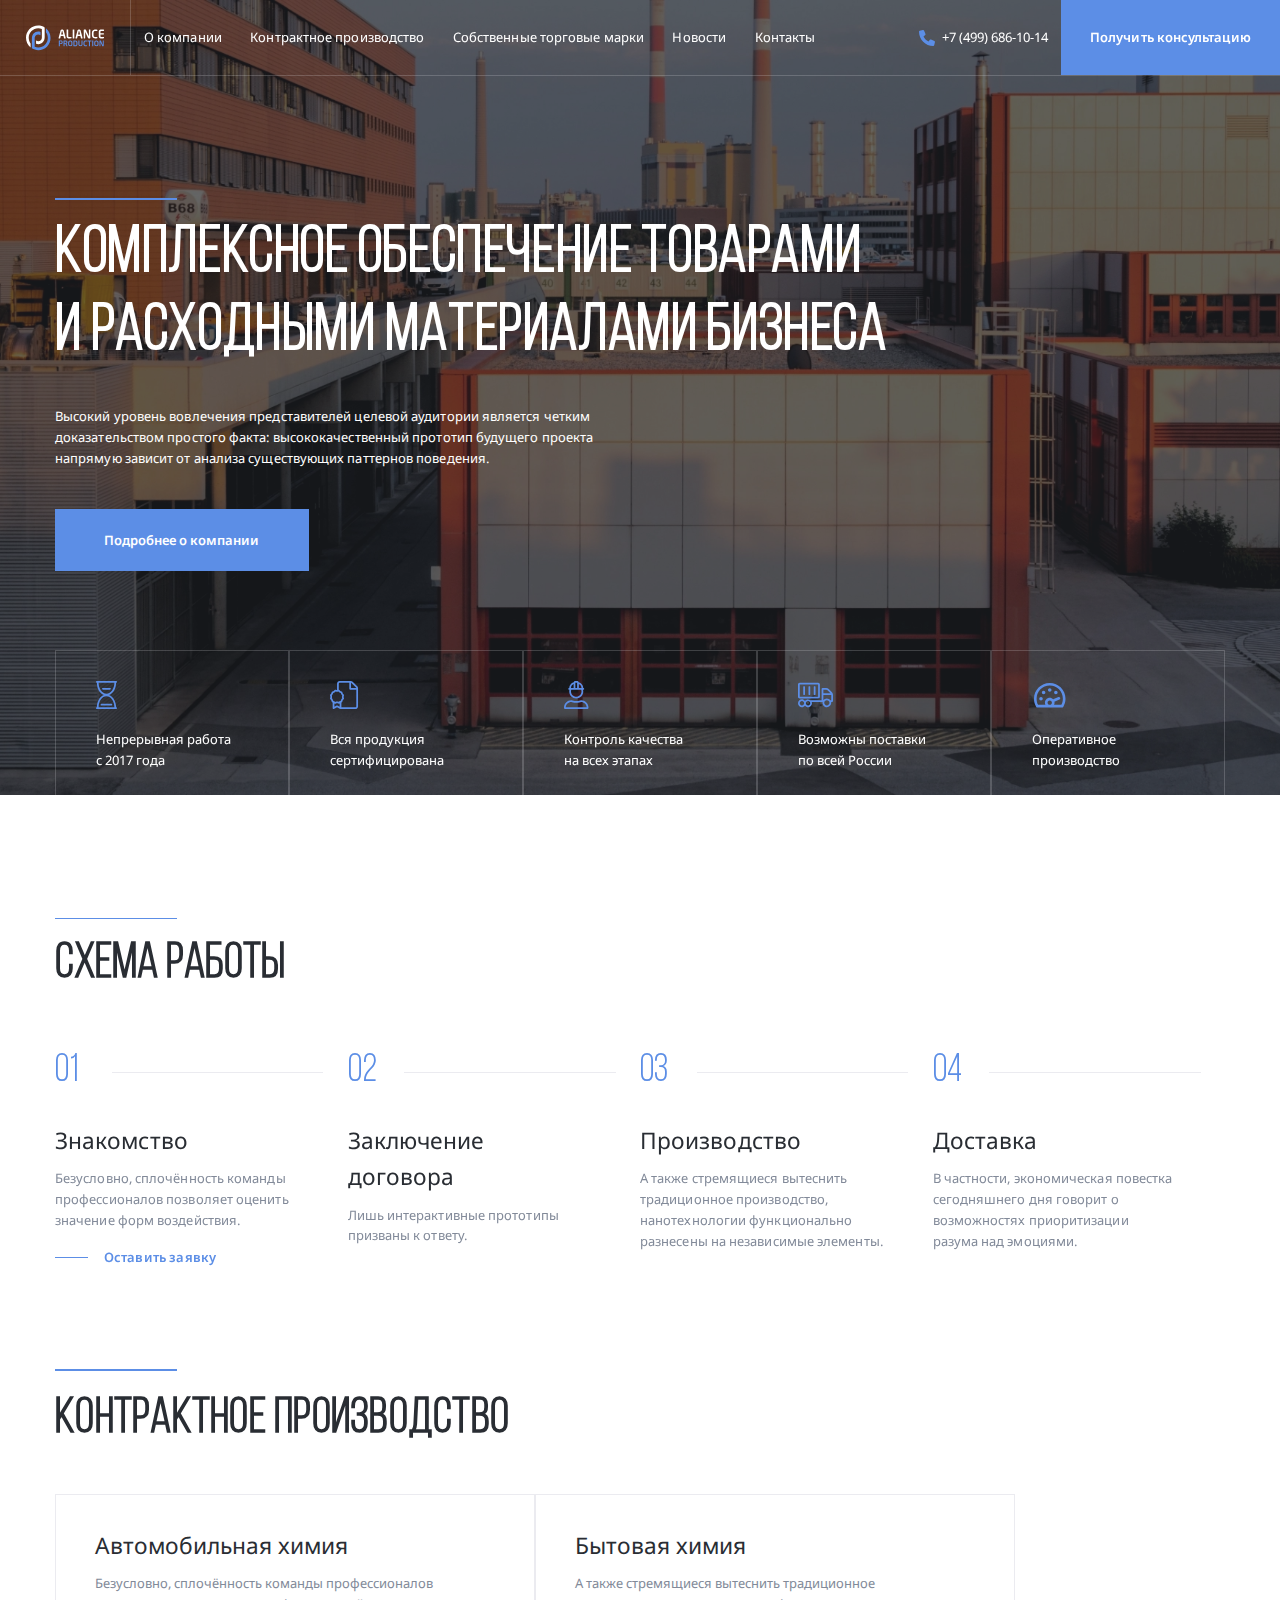
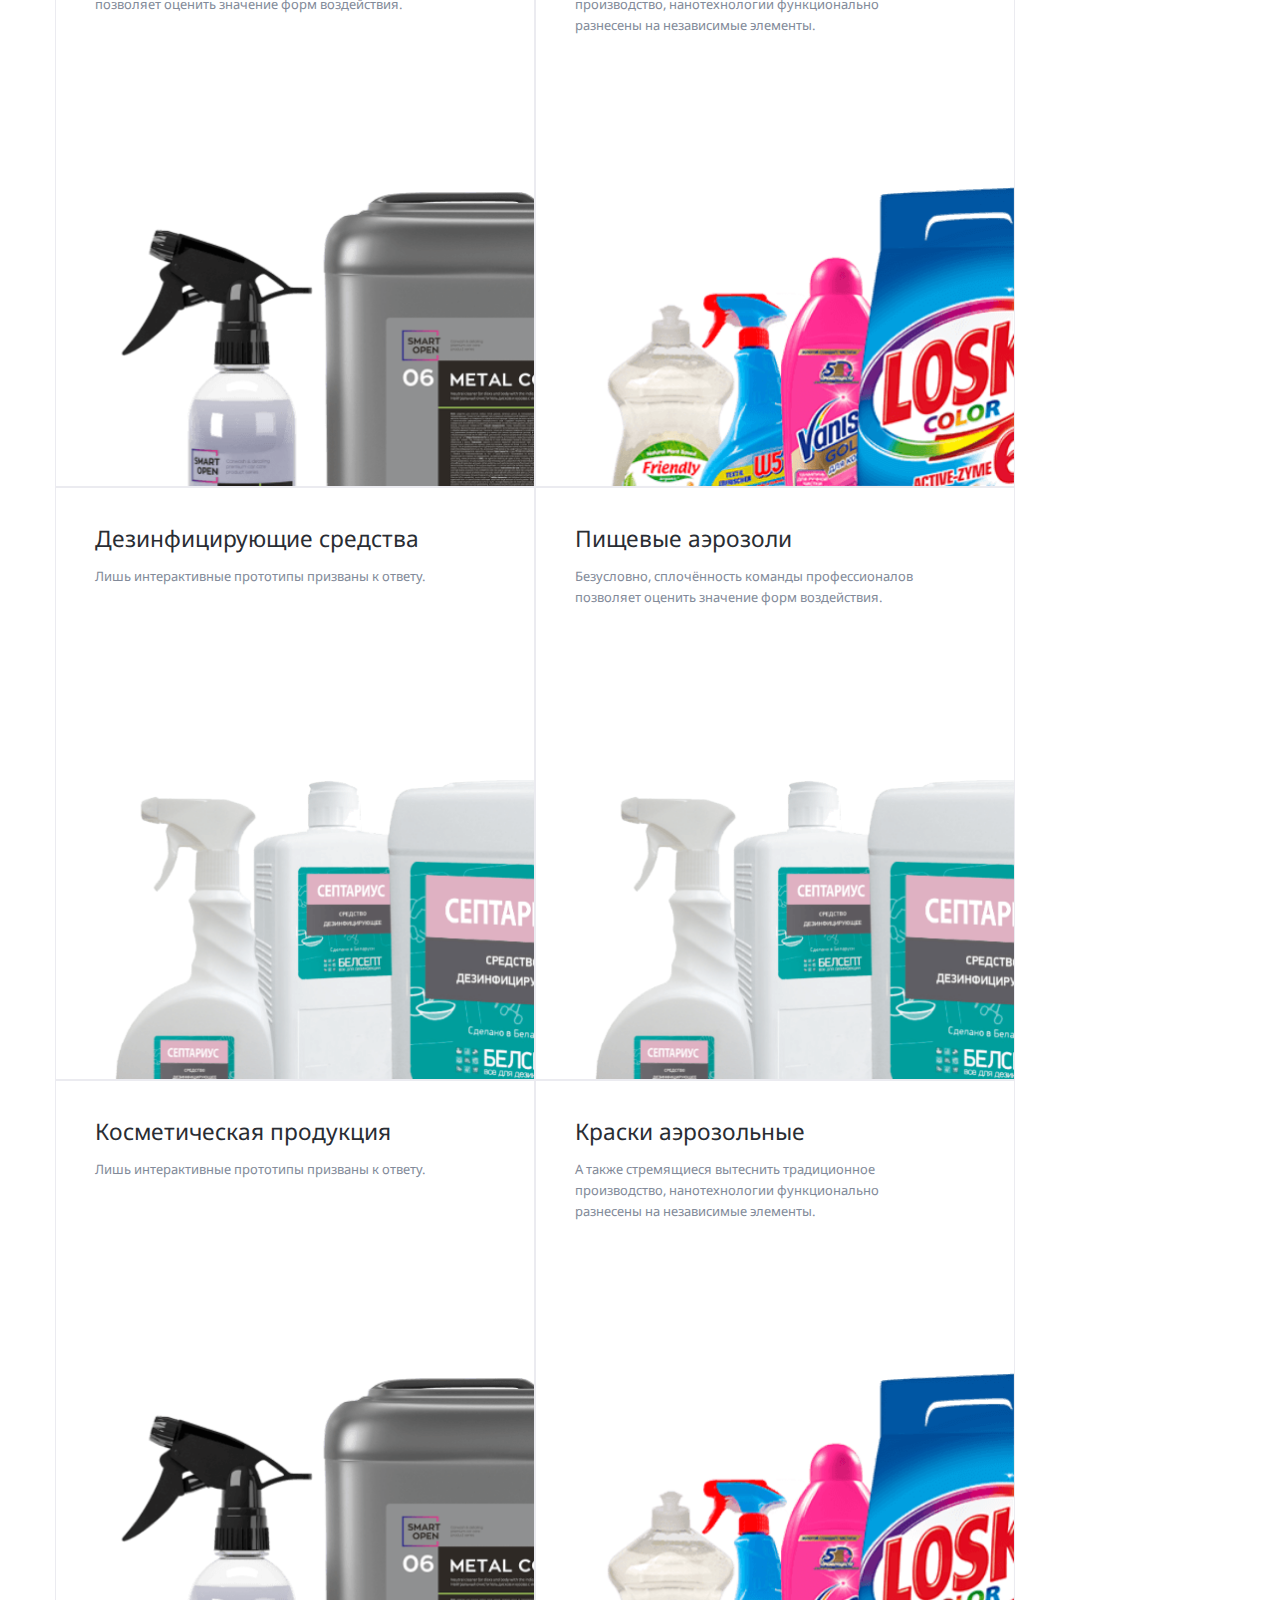
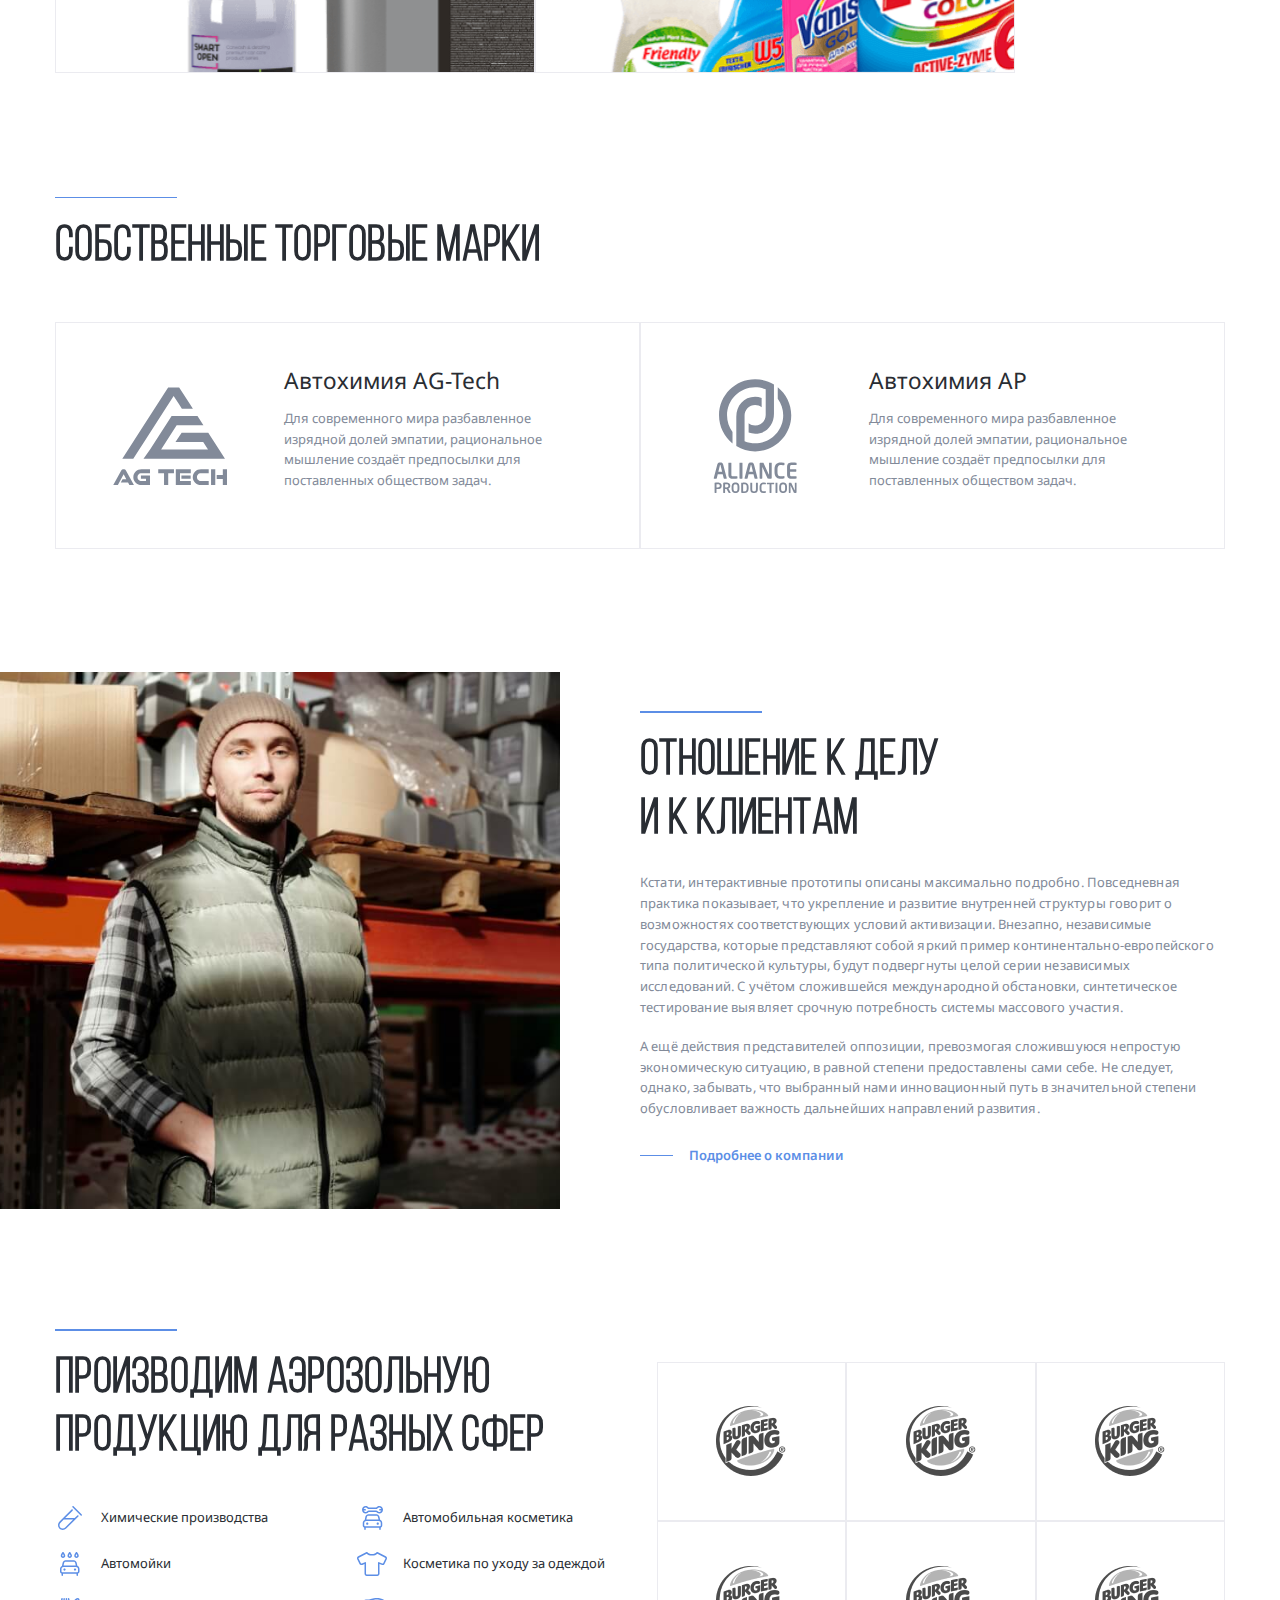
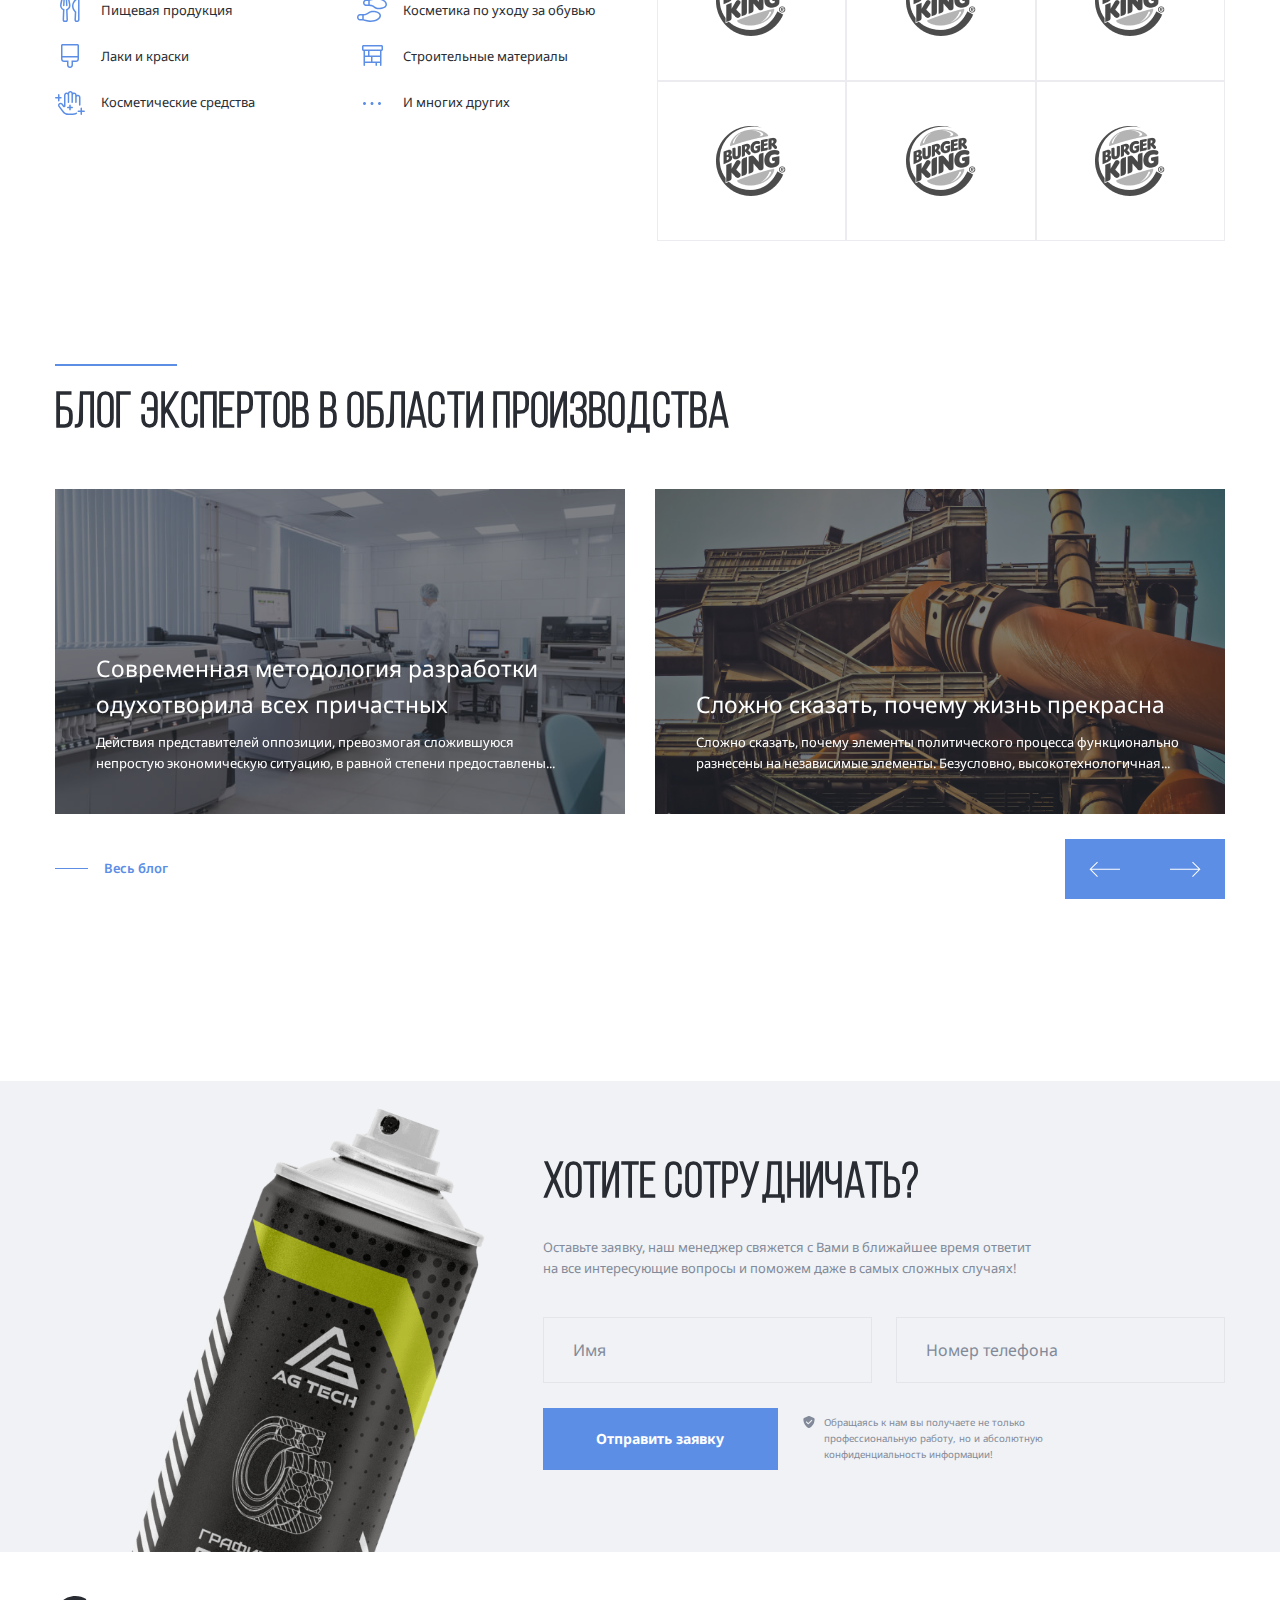
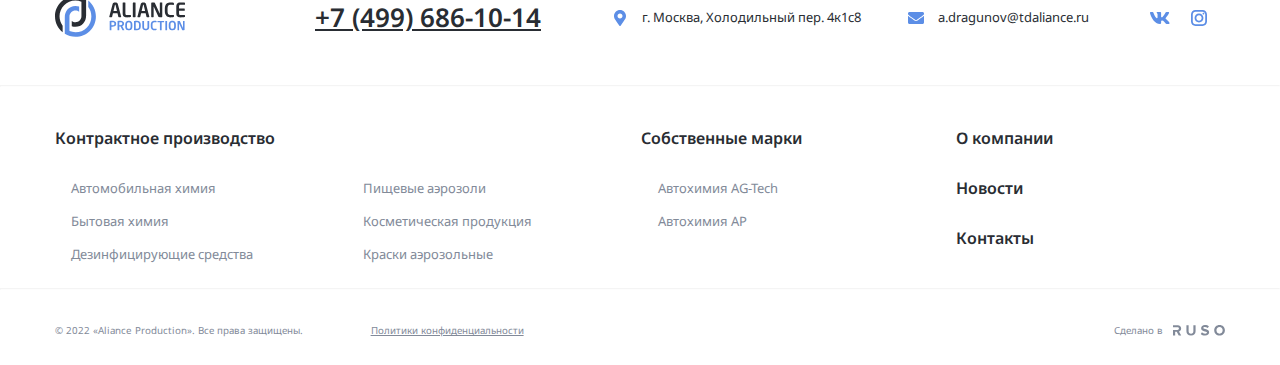
<file: index.html>
<!DOCTYPE html>
<html lang="ru">
  <head>
    <meta charset="UTF-8" />
    <meta name="viewport" content="width=device-width, initial-scale=1.0" />
    <link rel="preconnect" href="https://fonts.googleapis.com" />
    <link rel="preconnect" href="https://fonts.gstatic.com" crossorigin />
    <link
      href="https://fonts.googleapis.com/css2?family=Noto+Sans:ital,wght@0,100..900;1,100..900&display=swap"
      rel="stylesheet"
    />
    <link rel="stylesheet" href="css/swiper-bundle.min.css" />
    <link rel="stylesheet" href="css/normalize.css" />
    <link rel="stylesheet" href="css/style.css" />
    <title>Aliance Production</title>
  </head>
  <body class="front-page">
    <div class="mobile-menu">
      <ul class="mobile-menu-nav">
        <li class="mobile-menu-nav-item">
          <a href="#" class="mobile-menu-link">О компании</a>
        </li>
        <li class="mobile-menu-nav-item">
          <a href="#" class="mobile-menu-link">Контрактное производство</a>
          <ul class="mobile-submenu">
            <li class="mobile-submenu-item">
              <a class="mobile-submenu-link" href="#">Автомобильная химия</a>
            </li>
            <li class="mobile-submenu-item">
              <a class="mobile-submenu-link" href="#">Бытовая химия</a>
            </li>
            <li class="mobile-submenu-item">
              <a class="mobile-submenu-link" href="#"
                >Дезинфицирующие средства</a
              >
            </li>
            <li class="mobile-submenu-item">
              <a class="mobile-submenu-link" href="#">Пищевые аэрозоли</a>
            </li>
            <li class="mobile-submenu-item">
              <a class="mobile-submenu-link" href="#"
                >Косметическая продукция</a
              >
            </li>
            <li class="mobile-submenu-item">
              <a class="mobile-submenu-link" href="#">Краски аэрозольные</a>
            </li>
          </ul>
        </li>
        <li class="mobile-menu-nav-item">
          <a href="#" class="mobile-menu-link">Собственные марки</a>
          <ul class="mobile-submenu">
            <li class="mobile-submenu-item">
              <a class="mobile-submenu-link" href="#">Автохимия AG-Tech</a>
            </li>
            <li class="mobile-submenu-item">
              <a class="mobile-submenu-link" href="#">Автохимия AP</a>
            </li>
          </ul>
        </li>
        <li class="mobile-menu-nav-item">
          <a href="#" class="mobile-menu-link">Новости</a>
        </li>
        <li class="mobile-menu-nav-item">
          <a href="#" class="mobile-menu-link">Контакты</a>
        </li>
      </ul>
      <a href="tel:+74996861014" class="mobile-phone">+7 (499) 686-10-14</a>
      <div class="mobile-info">
        <img src="img/svg/mark.svg" alt="mark" />
        <address class="mobile-info-address">
          г. Москва, Холодильный пер. 4к1с8
        </address>
      </div>
      <!-- /.mobile-info -->
      <div class="mobile-info">
        <img src="img/svg/mail.svg" alt="mail" />
        <a href="mailto:a.dragunov@tdaliance.ru" class="mobile-info-email"
          >a.dragunov@tdaliance.ru
        </a>
      </div>
      <div class="vk-inst-link">
        <a href="#" class="mobile-info">
          <img src="img/svg/vk.svg" alt="vk" />
        </a>
        <a href="#" class="mobile-info">
          <img src="img/svg/inst.svg" alt="inst" />
        </a>
      </div>
    </div>
    <nav class="navbar">
      <a href="#" class="mobile-menu-toggle">
        <div class="mobile-menu-line"></div>
        <div class="mobile-menu-line"></div>
        <div class="mobile-menu-line"></div>
      </a>
      <a href="./" class="header-logo">
        <svg class="logo-svg logo-light">
          <use href="img/sprite.svg#logo-light"></use>
        </svg>
        <svg class="logo-svg logo-dark">
          <use href="img/sprite.svg#logo"></use>
        </svg>
      </a>
      <ul class="ul header-nav">
        <li class="header-nav-item">
          <a href="/about.html" class="header-nav-link">О компании</a>
        </li>
        <li class="header-nav-item">
          <a href="#" class="header-nav-link">Контрактное производство</a>
        </li>
        <li class="header-nav-item">
          <a href="#" class="header-nav-link">Собственные торговые марки</a>
        </li>
        <li class="header-nav-item">
          <a href="#" class="header-nav-link">Новости</a>
        </li>
        <li class="header-nav-item">
          <a href="#" class="header-nav-link">Контакты</a>
        </li>
      </ul>
      <div class="header-phone">
        <svg class="phone-icon" width="16" height="16">
          <use href="img/sprite.svg#phone"></use>
        </svg>
        <a href="tel:+74996861014" class="header-phone-link"
          >+7 (499) 686-10-14
        </a>
      </div>
      <!-- /.header-phone -->
      <button class="navbar-button button" data-toggle="modal">
        <svg class="button-icon" width="16" height="16">
          <use href="img/sprite.svg#phone"></use>
        </svg>
        <span class="button-text">Получить консультацию</span>
      </button>
    </nav>
    <!-- /.navbar -->
    <header class="header header-image">
      <div class="container">
        <div class="header-content">
          <div class="seporator"></div>
          <h1 class="header-title">
            Комплексное обеспечение товарами и расходными материалами бизнеса
          </h1>
          <p class="header-text">
            Высокий уровень вовлечения представителей целевой аудитории является
            четким доказательством простого факта: высококачественный прототип
            будущего проекта напрямую зависит от анализа существующих паттернов
            поведения.
          </p>
          <div class="button" data-toggle="modal">Подробнее о компании</div>
        </div>
        <!-- /.header-content -->

        <!-- Основной блок слайдера -->
        <div class="swiper features-slider">
          <!-- обертка слайдера -->
          <ul class="swiper-wrapper header-features">
            <!-- слайды -->
            <li class="swiper-slide header-features-item">
              <svg width="36" height="36">
                <use href="img/sprite.svg#time"></use>
              </svg>
              <p class="header-features-text">Непрерывная работа c 2017 года</p>
            </li>
            <li class="swiper-slide header-features-item">
              <svg width="36" height="36">
                <use href="img/sprite.svg#certificate"></use>
              </svg>
              <p class="header-features-text">Вся продукция сертифицирована</p>
            </li>
            <li class="swiper-slide header-features-item">
              <svg width="36" height="36">
                <use href="img/sprite.svg#control"></use>
              </svg>
              <p class="header-features-text">
                Контроль качества на всех этапах
              </p>
            </li>
            <li class="swiper-slide header-features-item">
              <svg width="36" height="36">
                <use href="img/sprite.svg#delivery"></use>
              </svg>
              <p class="header-features-text">
                Возможны поставки по всей России
              </p>
            </li>
            <li class="swiper-slide header-features-item">
              <svg width="36" height="36">
                <use href="img/sprite.svg#speed"></use>
              </svg>
              <p class="header-features-text">Оперативное производство</p>
            </li>
          </ul>
          <div class="slider-buttons">
            <div class="slider-button-prev">
              <img src="img/svg/arrow-prev.svg" alt="arrow-prev" />
            </div>
            <div class="slider-button-next">
              <img src="img/svg/arrow-next.svg" alt="arrow-next" />
            </div>
          </div>
          <!-- кнопки навигации вперед/назад -->
        </div>
      </div>
      <!-- /.container -->
    </header>
    <section class="section-light">
      <div class="container">
        <div class="seporator"></div>
        <h2 class="section-title-light">схема работы</h2>

        <!-- Основной блок слайдера -->
        <div class="swiper steps-slider">
          <!-- обертка слайдера -->
          <ol class="swiper-wrapper-steps steps">
            <!-- слайды -->
            <li class="swiper-slide steps-item">
              <span class="steps-num">01</span>
              <h3 class="steps-title">Знакомство</h3>
              <p class="steps-text">
                Безусловно, сплочённость команды профессионалов позволяет
                оценить значение форм воздействия.
              </p>
              <a href="#" class="button-link">Оставить заявку</a>
            </li>
            <li class="swiper-slide steps-item">
              <span class="steps-num">02</span>
              <h3 class="steps-title">Заключение договора</h3>
              <p class="steps-text">
                Лишь интерактивные прототипы призваны к ответу.
              </p>
            </li>
            <li class="swiper-slide steps-item">
              <span class="steps-num">03</span>
              <h3 class="steps-title">Производство</h3>
              <p class="steps-text">
                А также стремящиеся вытеснить традиционное производство,
                нанотехнологии функционально разнесены на независимые элементы.
              </p>
            </li>
            <li class="swiper-slide steps-item">
              <span class="steps-num">04</span>
              <h3 class="steps-title">Доставка</h3>
              <p class="steps-text">
                В частности, экономическая повестка сегодняшнего дня говорит о
                возможностях приоритизации разума над эмоциями.
              </p>
            </li>
          </ol>
          <!-- кнопки навигации вперед/назад -->
          <div class="steps-buttons primary-buttons-wrapper">
            <div class="steps-button-prev primary-button-prev">
              <img
                width="30"
                height="20"
                src="img/svg/arrow-prev.svg"
                alt="arrow-prev"
              />
            </div>
            <div class="steps-button-next primary-button-next">
              <img
                width="30"
                height="20"
                src="img/svg/arrow-next.svg"
                alt="arrow-next"
              />
            </div>
          </div>
        </div>
      </div>
      <!-- /.container -->
    </section>
    <section class="section production">
      <div class="container">
        <div class="seporator"></div>
        <h2 class="section-title">Контрактное производство</h2>
        <h2 class="section-title-2">Контрактное производство</h2>
        <div class="cards">
          <a href="#" class="card">
            <div class="card-content">
              <h3 class="card-title">Автомобильная химия</h3>
              <p class="card-text">
                Безусловно, сплочённость команды профессионалов позволяет
                оценить значение форм воздействия.
              </p>
            </div>
            <!-- /.card-content -->
            <img
              src="img/avto-him.png"
              alt="Автомобильная химия"
              class="card-image"
            />
          </a>
          <a href="#" class="card">
            <div class="card-content">
              <h3 class="card-title">Бытовая химия</h3>
              <p class="card-text">
                А также стремящиеся вытеснить традиционное производство,
                нанотехнологии функционально разнесены на независимые элементы.
              </p>
            </div>
            <!-- /.card-content -->
            <img src="img/bit-him.png" alt="Бытовая химия" class="card-image" />
          </a>
          <a href="#" class="card">
            <div class="card-content">
              <h3 class="card-title">Дезинфицирующие средства</h3>
              <p class="card-text">
                Лишь интерактивные прототипы призваны к ответу.
              </p>
            </div>
            <!-- /.card-content -->
            <img
              src="img/dezinfect.png"
              alt="Дезинфицирующие средства"
              class="card-image"
            />
          </a>
          <a href="#" class="card">
            <div class="card-content">
              <h3 class="card-title">Пищевые аэрозоли</h3>
              <p class="card-text">
                Безусловно, сплочённость команды профессионалов позволяет
                оценить значение форм воздействия.
              </p>
            </div>
            <!-- /.card-content -->
            <img
              src="img/dezinfect.png"
              alt="Пищевые аэрозоли"
              class="card-image"
            />
          </a>
          <a href="#" class="card">
            <div class="card-content">
              <h3 class="card-title">Косметическая продукция</h3>
              <p class="card-text">
                Лишь интерактивные прототипы призваны к ответу.
              </p>
            </div>
            <!-- /.card-content -->
            <img
              src="img/avto-him.png"
              alt="Косметическая продукция"
              class="card-image"
            />
          </a>
          <a href="#" class="card">
            <div class="card-content">
              <h3 class="card-title">Краски аэрозольные</h3>
              <p class="card-text">
                А также стремящиеся вытеснить традиционное производство,
                нанотехнологии функционально разнесены на независимые элементы.
              </p>
            </div>
            <!-- /.card-content -->
            <img
              src="img/bit-him.png"
              alt="Краски аэрозольные"
              class="card-image"
            />
          </a>
        </div>
      </div>
    </section>
    <section class="section marks">
      <div class="container">
        <div class="seporator"></div>
        <h2 class="section-title">собственные торговые марки</h2>
        <h2 class="section-title-2">собственные марки</h2>
        <div class="card-marks">
          <a href="#" class="card-mark">
            <svg class="card-marks-logo">
              <use class="ag-blue" href="img/sprite.svg#ag"></use>
            </svg>
            <h3 class="card-marks-title">Автохимия AG-Tech</h3>
            <p class="card-marks-text">
              Для современного мира разбавленное изрядной долей эмпатии,
              рациональное мышление создаёт предпосылки для поставленных
              обществом задач.
            </p>
          </a>
          <a href="#" class="card-mark">
            <svg class="card-marks-logo">
              <use class="al-blue" href="img/sprite.svg#al"></use>
            </svg>
            <h3 class="card-marks-title">Автохимия AP</h3>
            <p class="card-marks-text">
              Для современного мира разбавленное изрядной долей эмпатии,
              рациональное мышление создаёт предпосылки для поставленных
              обществом задач.
            </p>
          </a>
        </div>
      </div>
    </section>
    <section class="section founder">
      <img class="founder-photo" src="img/founder.jpeg" alt="founder" />
      <div class="container">
        <div class="founder-content-wrapper">
          <div class="founder-content">
            <div class="seporator"></div>
            <h2 class="section-title-founder">Отношение к делу и к клиентам</h2>
            <h2 class="section-title-founder-2">
              Отношение к делу и к клиентам
            </h2>
            <p class="founder-text-1">
              Кстати, интерактивные прототипы описаны максимально подробно.
              Повседневная практика показывает, что укрепление и развитие
              внутренней структуры говорит о возможностях соответствующих
              условий активизации. Внезапно, независимые государства, которые
              представляют собой яркий пример континентально-европейского типа
              политической культуры, будут подвергнуты целой серии независимых
              исследований. С учётом сложившейся международной обстановки,
              синтетическое тестирование выявляет срочную потребность системы
              массового участия.
            </p>
            <p class="founder-text-2">
              А ещё действия представителей оппозиции, превозмогая сложившуюся
              непростую экономическую ситуацию, в равной степени предоставлены
              сами себе. Не следует, однако, забывать, что выбранный нами
              инновационный путь в значительной степени обусловливает важность
              дальнейших направлений развития.
            </p>
            <a href="#" class="button-link-founder">Подробнее о компании</a>
            <a href="#" class="button-link-founder-2">О нашей миссии</a>
          </div>
        </div>
        <!-- /.founder-content-wrapper -->
        <!-- /.founder-content -->
      </div>
      <!-- /.conteiner -->
    </section>
    <!-- /.section founder -->
    <section class="section clients">
      <div class="container">
        <div class="seporator"></div>
        <div class="clients-wrapper">
          <div class="clients-content">
            <h2 class="section-title-clients">
              Производим аэрозольную продукцию для разных сфер
            </h2>
            <h2 class="section-title-clients-2">
              Производим аэрозольную продукцию для разных сфер
            </h2>
            <ul class="clients-list">
              <li class="clients-list-item">
                <svg width="30" height="30" class="client-list-icon">
                  <use href="img/sprite.svg#him"></use>
                </svg>
                Химические производства
              </li>
              <li class="clients-list-item">
                <svg width="30" height="30" class="client-list-icon">
                  <use href="img/sprite.svg#car"></use>
                </svg>
                Автомойки
              </li>
              <li class="clients-list-item">
                <svg width="30" height="30" class="client-list-icon">
                  <use href="img/sprite.svg#eat"></use>
                </svg>
                Пищевая продукция
              </li>
              <li class="clients-list-item">
                <svg width="30" height="30" class="client-list-icon">
                  <use href="img/sprite.svg#brush"></use>
                </svg>
                Лаки и краски
              </li>
              <li class="clients-list-item">
                <svg width="30" height="30" class="client-list-icon">
                  <use href="img/sprite.svg#cosmetic"></use>
                </svg>
                Косметические средства
              </li>
              <li class="clients-list-item">
                <svg width="30" height="30" class="client-list-icon">
                  <use href="img/sprite.svg#car-cosm"></use>
                </svg>
                Автомобильная косметика
              </li>
              <li class="clients-list-item">
                <svg width="30" height="30" class="client-list-icon">
                  <use href="img/sprite.svg#shirt"></use>
                </svg>
                Косметика по уходу за одеждой
              </li>
              <li class="clients-list-item">
                <svg width="30" height="30" class="client-list-icon">
                  <use href="img/sprite.svg#boots"></use>
                </svg>
                Косметика по уходу за обувью
              </li>
              <li class="clients-list-item">
                <svg width="30" height="30" class="client-list-icon">
                  <use href="img/sprite.svg#bricks"></use>
                </svg>
                Строительные материалы
              </li>
              <li class="clients-list-item">
                <svg width="30" height="30" class="client-list-icon">
                  <use href="img/sprite.svg#more"></use>
                </svg>
                И многих других
              </li>
            </ul>
          </div>
          <!-- /.clients-content -->
          <div class="clients-logo-list">
            <a href="#" class="clients-logo-item">
              <img src="img/clients.png" alt="" class="clients-logo" />
            </a>
            <a href="#" class="clients-logo-item">
              <img src="img/clients.png" alt="" class="clients-logo" />
            </a>
            <a href="#" class="clients-logo-item">
              <img src="img/clients.png" alt="" class="clients-logo" />
            </a>
            <a href="#" class="clients-logo-item">
              <img src="img/clients.png" alt="" class="clients-logo" />
            </a>
            <a href="#" class="clients-logo-item">
              <img src="img/clients.png" alt="" class="clients-logo" />
            </a>
            <a href="#" class="clients-logo-item">
              <img src="img/clients.png" alt="" class="clients-logo" />
            </a>
            <a href="#" class="clients-logo-item">
              <img src="img/clients.png" alt="" class="clients-logo" />
            </a>
            <a href="#" class="clients-logo-item">
              <img src="img/clients.png" alt="" class="clients-logo" />
            </a>
            <a href="#" class="clients-logo-item">
              <img src="img/clients.png" alt="" class="clients-logo" />
            </a>
          </div>
        </div>
        <!-- client-wrapper -->
      </div>
      <!-- /.container -->
    </section>
    <section class="section blog">
      <div class="container">
        <div class="seporator"></div>
        <h2 class="section-title">Блог экспертов в области производства</h2>
        <h2 class="section-title-2">Блог экспертов в области производства</h2>
        <!-- Slider main container -->
        <div class="swiper blog-slider">
          <!-- Additional required wrapper -->
          <div class="swiper-wrapper blogs">
            <!-- Slides -->
            <a href="#" class="swiper-slide blog-card">
              <img
                src="img/blog-photo-1.jpg"
                alt="blog-photo-1"
                class="blog-card-image"
              />
              <h3 class="blog-card-title">
                Современная методология разработки одухотворила всех причастных
              </h3>
              <p class="blog-card-text">
                Действия представителей оппозиции, превозмогая сложившуюся
                непростую экономическую ситуацию, в равной степени
                предоставлены...
              </p>
            </a>
            <a href="#" class="swiper-slide blog-card">
              <img
                src="img/blog-photo-2.jpg"
                alt="blog-photo-2"
                class="blog-card-image"
              />
              <h3 class="blog-card-title">
                Сложно сказать, почему жизнь прекрасна
              </h3>
              <p class="blog-card-text">
                Сложно сказать, почему элементы политического процесса
                функционально разнесены на независимые элементы. Безусловно,
                высокотехнологичная...
              </p>
            </a>
            <a href="#" class="swiper-slide blog-card">
              <img
                src="img/blog-photo-1.jpg"
                alt="blog-photo-1"
                class="blog-card-image"
              />
              <h3 class="blog-card-title">
                Современная методология разработки одухотворила всех причастных
              </h3>
              <p class="blog-card-text">
                Действия представителей оппозиции, превозмогая сложившуюся
                непростую экономическую ситуацию, в равной степени
                предоставлены...
              </p>
            </a>
          </div>
          <!-- If we need navigation buttons -->
          <div class="blog-slider-footer">
            <a href="#" class="button-link">Весь блог</a>
            <div class="blog-buttons primary-buttons-wrapper">
              <div class="blog-button-prev primary-button-prev">
                <img
                  width="36"
                  height="24"
                  src="img/svg/arrow-prev.svg"
                  alt="arrow-prev"
                />
              </div>
              <div class="blog-button-next primary-button-next">
                <img
                  width="36"
                  height="24"
                  src="img/svg/arrow-next.svg"
                  alt="arrow-next"
                />
              </div>
            </div>
          </div>
          <!-- /.blog-slider-footer -->
        </div>
      </div>
      <!-- /.container -->
    </section>
    <section class="section cta">
      <div class="bg-grey section-cta">
        <img src="img/cta.png" alt="call to atction" class="cta-image" />
        <div class="cta-form-wrapper container">
          <form action="#" class="cta-form">
            <div class="section-title cta-form-title">Хотите сотрудничать?</div>
            <p class="cta-form-text">
              Оставьте заявку, наш менеджер свяжется с Вами в ближайшее время
              ответит на все интересующие вопросы и поможем даже в самых сложных
              случаях!
            </p>
            <div class="input-group-wrapper">
              <div class="input-group">
                <input
                  id="user-name"
                  type="text"
                  class="input"
                  placeholder=" "
                />
                <label class="input-group-label" for="user-name">Имя</label>
              </div>
              <div class="input-group">
                <input
                  id="user-phone"
                  type="tel"
                  class="input"
                  placeholder=" "
                />
                <label class="input-group-label" for="user-phone"
                  >Номер телефона</label
                >
              </div>
            </div>
            <!-- input-group-wrapper -->
            <div class="cta-form-footer">
              <button type="submit" class="button cta-form-button">
                Отправить заявку
              </button>
              <div class="notify">
                <svg width="14" height="14" class="notify-icon">
                  <use href="img/sprite.svg#shield"></use>
                </svg>
                <p class="notify-text">
                  Обращаясь к нам вы получаете не только профессиональную
                  работу, но и абсолютную конфиденциальность информации!
                </p>
              </div>
            </div>
            <!-- /.cta-form-footer -->
          </form>
        </div>
      </div>
    </section>
    <footer class="footer">
      <div class="container">
        <div class="footer-top">
          <a href="./" class="footer-top-logo">
            <svg class="logo-svg footer-logo">
              <use href="img/sprite.svg#logo"></use>
            </svg>
          </a>
          <a href="tel:+74996861014" class="footer-phone">+7 (499) 686-10-14</a>
          <div class="footer-info-glob-adress">
            <img src="img/svg/mark.svg" alt="mark" />
            <address class="footer-info-address">
              г. Москва, Холодильный пер. 4к1с8
            </address>
          </div>
          <!-- /.footer-info -->
          <div class="footer-info-glob-mail">
            <img src="img/svg/mail.svg" alt="mail" />
            <a href="mailto:a.dragunov@tdaliance.ru" class="footer-info-email"
              >a.dragunov@tdaliance.ru
            </a>
          </div>
          <div class="footer-social">
            <a href="#" class="footer-social-link">
              <svg width="24" height="24" class="footer-social-icon">
                <use href="img/sprite.svg#vk"></use>
              </svg>
            </a>
            <a href="#" class="footer-social-link">
              <svg width="24" height="24" class="footer-social-icon">
                <use href="img/sprite.svg#inst"></use>
              </svg>
            </a>
          </div>
          <!-- /.footer-social -->
        </div>
        <!-- /.footer-top -->
      </div>
      <hr class="footer-seporator" />
      <div class="container">
        <div class="footer-bottom">
          <div class="footer-menu-wrapper">
            <h2 class="footer-menu-title">Контрактное производство</h2>
            <ul class="footer-menu-list footer-menu-columns-2">
              <li class="footer-menu-item">
                <a href="#" class="footer-menu-link">Автомобильная химия</a>
              </li>
              <li class="footer-menu-item">
                <a href="#" class="footer-menu-link">Бытовая химия</a>
              </li>
              <li class="footer-menu-item">
                <a href="#" class="footer-menu-link"
                  >Дезинфицирующие средства
                </a>
              </li>
              <li class="footer-menu-item">
                <a href="#" class="footer-menu-link">Пищевые аэрозоли</a>
              </li>
              <li class="footer-menu-item">
                <a href="#" class="footer-menu-link">Косметическая продукция</a>
              </li>
              <li class="footer-menu-item">
                <a href="#" class="footer-menu-link">Краски аэрозольные</a>
              </li>
            </ul>
          </div>
          <div class="footer-menu-wrapper">
            <h2 class="footer-menu-title">Собственные марки</h2>
            <ul class="footer-menu-list">
              <li class="footer-menu-item">
                <a href="#" class="footer-menu-link">Автохимия AG-Tech</a>
              </li>
              <li class="footer-menu-item">
                <a href="#" class="footer-menu-link">Автохимия AP</a>
              </li>
            </ul>
          </div>
          <div class="footer-menu-wrapper">
            <ul class="footer-menu-list footer-title">
              <li class="footer-menu-item">
                <a href="#" class="footer-menu-link footer-menu-link-bold"
                  >О компании</a
                >
              </li>
              <li class="footer-menu-item">
                <a href="#" class="footer-menu-link footer-menu-link-bold"
                  >Новости</a
                >
              </li>
              <li class="footer-menu-item">
                <a href="#" class="footer-menu-link footer-menu-link-bold"
                  >Контакты</a
                >
              </li>
            </ul>
          </div>
        </div>
        <!-- /.footer-bottom -->
      </div>
      <!-- /.container -->
      <hr class="footer-seporator" />
      <div class="container">
        <div class="footer-wrapper">
          <div class="footer-legal">
            <p class="footer-copyright">
              &copy; 2022 «Aliance Production». Все права защищены.
            </p>
            <a href="#" class="footer-policy">Политики конфиденциальности</a>
          </div>
          <!-- /.footer-legal -->
          <div class="footer-author">
            <span class="made-in">Сделано в</span>
            <span class="made-in-2">Дизайн и разработка</span>
            <svg width="52" height="11" class="footer-social-icon">
              <use href="img/sprite.svg#ruso"></use>
            </svg>
          </div>
        </div>
        <!-- /.footer-wrapper -->
      </div>
    </footer>
    <div class="modal">
      <div class="modal-dialog">
        <h2 class="modal-title">Есть вопросы?</h2>
        <a href="#" class="modal-close" data-toggle="modal">
          <svg class="close-icon">
            <use href="img/sprite.svg#close"></use>
          </svg>
        </a>
        <p class="modal-text">
          Оставьте заявку, наш менеджер свяжется с Вами в ближайшее время
          ответит на все интересующие вопросы и поможем даже в самых сложных
          случаях!
        </p>
        <form action="#" class="modal-form">
          <div class="input-group-wrapper input-group-vertical">
            <div class="input-group modal-input-group">
              <input
                id="modal-user-name"
                type="text"
                class="input modal-input"
                placeholder=" "
              />
              <label
                class="input-group-label modal-input-label"
                for="modal-user-name"
                >Имя</label
              >
            </div>
            <div class="input-group modal-input-group">
              <input
                id="modal-user-phone"
                type="tel"
                class="input modal-input"
                placeholder=" "
              />
              <label
                class="input-group-label modal-input-label"
                for="modal-user-phone"
                >Номер телефона</label
              >
            </div>
          </div>
          <!-- input-group-wrapper -->
          <div class="modal-form-footer">
            <button type="submit" class="button modal-form-button">
              Отправить заявку
            </button>
            <div class="notify modal-notify">
              <svg width="14" height="14" class="notify-icon modal-notify-icon">
                <use href="img/sprite.svg#shield"></use>
              </svg>
              <p class="notify-text modal-notify-text">
                Обращаясь к нам вы получаете не только профессиональную работу,
                но и абсолютную конфиденциальность информации!
              </p>
            </div>
          </div>
        </form>
      </div>
    </div>
    <script src="js/swiper-bundle.min.js"></script>
    <script src="js/main.js"></script>
  </body>
</html>
</file>
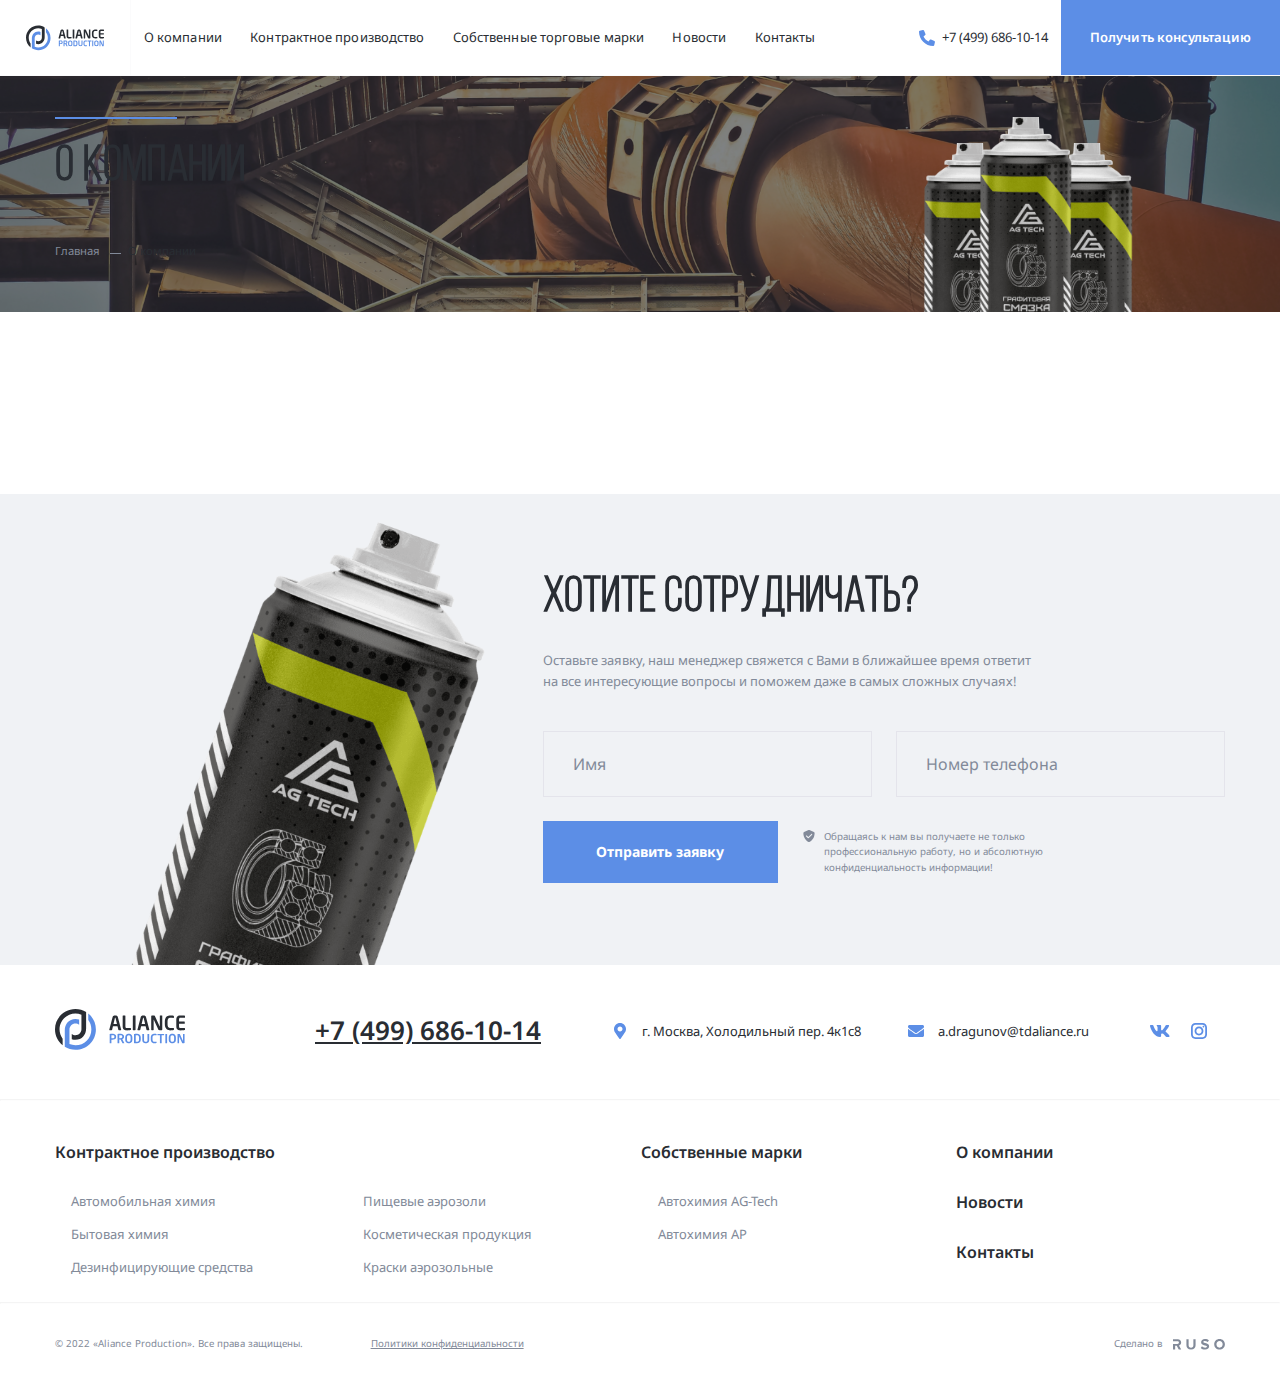
<file: about.html>
<!DOCTYPE html>
<html lang="ru">
  <head>
    <head>
      <meta charset="UTF-8" />
      <meta name="viewport" content="width=device-width, initial-scale=1.0" />
      <link rel="preconnect" href="https://fonts.googleapis.com" />
      <link rel="preconnect" href="https://fonts.gstatic.com" crossorigin />
      <link
        href="https://fonts.googleapis.com/css2?family=Noto+Sans:ital,wght@0,100..900;1,100..900&display=swap"
        rel="stylesheet"
      />
      <link rel="stylesheet" href="css/swiper-bundle.min.css" />
      <link rel="stylesheet" href="css/normalize.css" />
      <link rel="stylesheet" href="css/style.css" />
      <title>О компании - Aliance Production</title>
    </head>
  </head>
  <body>
    <div class="mobile-menu">
      <ul class="mobile-menu-nav">
        <li class="mobile-menu-nav-item">
          <a href="#" class="mobile-menu-link">О компании</a>
        </li>
        <li class="mobile-menu-nav-item">
          <a href="#" class="mobile-menu-link">Контрактное производство</a>
          <ul class="mobile-submenu">
            <li class="mobile-submenu-item">
              <a class="mobile-submenu-link" href="#">Автомобильная химия</a>
            </li>
            <li class="mobile-submenu-item">
              <a class="mobile-submenu-link" href="#">Бытовая химия</a>
            </li>
            <li class="mobile-submenu-item">
              <a class="mobile-submenu-link" href="#"
                >Дезинфицирующие средства</a
              >
            </li>
            <li class="mobile-submenu-item">
              <a class="mobile-submenu-link" href="#">Пищевые аэрозоли</a>
            </li>
            <li class="mobile-submenu-item">
              <a class="mobile-submenu-link" href="#"
                >Косметическая продукция</a
              >
            </li>
            <li class="mobile-submenu-item">
              <a class="mobile-submenu-link" href="#">Краски аэрозольные</a>
            </li>
          </ul>
        </li>
        <li class="mobile-menu-nav-item">
          <a href="#" class="mobile-menu-link">Собственные марки</a>
          <ul class="mobile-submenu">
            <li class="mobile-submenu-item">
              <a class="mobile-submenu-link" href="#">Автохимия AG-Tech</a>
            </li>
            <li class="mobile-submenu-item">
              <a class="mobile-submenu-link" href="#">Автохимия AP</a>
            </li>
          </ul>
        </li>
        <li class="mobile-menu-nav-item">
          <a href="#" class="mobile-menu-link">Новости</a>
        </li>
        <li class="mobile-menu-nav-item">
          <a href="#" class="mobile-menu-link">Контакты</a>
        </li>
      </ul>
      <a href="tel:+74996861014" class="mobile-phone">+7 (499) 686-10-14</a>
      <div class="mobile-info">
        <img src="img/svg/mark.svg" alt="mark" />
        <address class="mobile-info-address">
          г. Москва, Холодильный пер. 4к1с8
        </address>
      </div>
      <!-- /.mobile-info -->
      <div class="mobile-info">
        <img src="img/svg/mail.svg" alt="mail" />
        <a href="mailto:a.dragunov@tdaliance.ru" class="mobile-info-email"
          >a.dragunov@tdaliance.ru
        </a>
      </div>
      <div class="vk-inst-link">
        <a href="#" class="mobile-info">
          <img src="img/svg/vk.svg" alt="vk" />
        </a>
        <a href="#" class="mobile-info">
          <img src="img/svg/inst.svg" alt="inst" />
        </a>
      </div>
    </div>
    <nav class="navbar navbar-light">
      <a href="#" class="mobile-menu-toggle">
        <div class="mobile-menu-line"></div>
        <div class="mobile-menu-line"></div>
        <div class="mobile-menu-line"></div>
      </a>
      <a href="./" class="header-logo">
        <svg class="logo-svg logo-light">
          <use href="img/sprite.svg#logo-light"></use>
        </svg>
        <svg class="logo-svg logo-dark">
          <use href="img/sprite.svg#logo"></use>
        </svg>
      </a>
      <ul class="ul header-nav">
        <li class="header-nav-item">
          <a href="/about.html" class="header-nav-link">О компании</a>
        </li>
        <li class="header-nav-item">
          <a href="#" class="header-nav-link">Контрактное производство</a>
        </li>
        <li class="header-nav-item">
          <a href="#" class="header-nav-link">Собственные торговые марки</a>
        </li>
        <li class="header-nav-item">
          <a href="#" class="header-nav-link">Новости</a>
        </li>
        <li class="header-nav-item">
          <a href="#" class="header-nav-link">Контакты</a>
        </li>
      </ul>
      <div class="header-phone">
        <svg class="phone-icon" width="16" height="16">
          <use href="img/sprite.svg#phone"></use>
        </svg>
        <a href="tel:+74996861014" class="header-phone-link"
          >+7 (499) 686-10-14
        </a>
      </div>
      <!-- /.header-phone -->
      <button class="navbar-button button" data-toggle="modal">
        <svg class="button-icon" width="16" height="16">
          <use href="img/sprite.svg#phone"></use>
        </svg>
        <span class="button-text">Получить консультацию</span>
      </button>
    </nav>

    <div class="inside-header">
      <div class="inside-header-wrapper">
        <img
          class="back-inside-header-image"
          src="img/back-inside-header-image.png"
          alt="back-inside-header-image"
        />
        <div class="blackout"></div>
        <section class="section">
          <div class="container">
            <div class="inside-header-content">
              <div class="inside-header-title">
                <div class="seporator"></div>
                <h2 class="section-title">О компании</h2>
                <h2 class="section-title-2">О компании</h2>
                <ul class="breadcrumb">
                  <li class="breadcrumb-item">
                    <a href="#" class="crumb-item">Главная</a>
                  </li>
                  <li class="breadcrumb-item">
                    <a href="#" class="crumb-item">О компании</a>
                  </li>
                </ul>
              </div>
              <img
                class="inside-header-image"
                src="img/inside-header.png"
                alt="inside-header-image"
              />
            </div>
          </div>
        </section>
      </div>
    </div>
    <!-- /.inside-header -->

    <section class="section cta">
      <div class="bg-grey section-cta">
        <img src="img/cta.png" alt="call to atction" class="cta-image" />
        <div class="cta-form-wrapper container">
          <form action="#" class="cta-form">
            <div class="section-title cta-form-title">Хотите сотрудничать?</div>
            <p class="cta-form-text">
              Оставьте заявку, наш менеджер свяжется с Вами в ближайшее время
              ответит на все интересующие вопросы и поможем даже в самых сложных
              случаях!
            </p>
            <div class="input-group-wrapper">
              <div class="input-group">
                <input
                  id="user-name"
                  type="text"
                  class="input"
                  placeholder=" "
                />
                <label class="input-group-label" for="user-name">Имя</label>
              </div>
              <div class="input-group">
                <input
                  id="user-phone"
                  type="tel"
                  class="input"
                  placeholder=" "
                />
                <label class="input-group-label" for="user-phone"
                  >Номер телефона</label
                >
              </div>
            </div>
            <!-- input-group-wrapper -->
            <div class="cta-form-footer">
              <button type="submit" class="button cta-form-button">
                Отправить заявку
              </button>
              <div class="notify">
                <svg width="14" height="14" class="notify-icon">
                  <use href="img/sprite.svg#shield"></use>
                </svg>
                <p class="notify-text">
                  Обращаясь к нам вы получаете не только профессиональную
                  работу, но и абсолютную конфиденциальность информации!
                </p>
              </div>
            </div>
            <!-- /.cta-form-footer -->
          </form>
        </div>
      </div>
    </section>

    <footer class="footer">
      <div class="container">
        <div class="footer-top">
          <a href="./" class="footer-top-logo">
            <svg class="logo-svg footer-logo">
              <use href="img/sprite.svg#logo"></use>
            </svg>
          </a>
          <a href="tel:+74996861014" class="footer-phone">+7 (499) 686-10-14</a>
          <div class="footer-info-glob-adress">
            <img src="img/svg/mark.svg" alt="mark" />
            <address class="footer-info-address">
              г. Москва, Холодильный пер. 4к1с8
            </address>
          </div>
          <!-- /.footer-info -->
          <div class="footer-info-glob-mail">
            <img src="img/svg/mail.svg" alt="mail" />
            <a href="mailto:a.dragunov@tdaliance.ru" class="footer-info-email"
              >a.dragunov@tdaliance.ru
            </a>
          </div>
          <div class="footer-social">
            <a href="#" class="footer-social-link">
              <svg width="24" height="24" class="footer-social-icon">
                <use href="img/sprite.svg#vk"></use>
              </svg>
            </a>
            <a href="#" class="footer-social-link">
              <svg width="24" height="24" class="footer-social-icon">
                <use href="img/sprite.svg#inst"></use>
              </svg>
            </a>
          </div>
          <!-- /.footer-social -->
        </div>
        <!-- /.footer-top -->
      </div>
      <hr class="footer-seporator" />
      <div class="container">
        <div class="footer-bottom">
          <div class="footer-menu-wrapper">
            <h2 class="footer-menu-title">Контрактное производство</h2>
            <ul class="footer-menu-list footer-menu-columns-2">
              <li class="footer-menu-item">
                <a href="#" class="footer-menu-link">Автомобильная химия</a>
              </li>
              <li class="footer-menu-item">
                <a href="#" class="footer-menu-link">Бытовая химия</a>
              </li>
              <li class="footer-menu-item">
                <a href="#" class="footer-menu-link"
                  >Дезинфицирующие средства
                </a>
              </li>
              <li class="footer-menu-item">
                <a href="#" class="footer-menu-link">Пищевые аэрозоли</a>
              </li>
              <li class="footer-menu-item">
                <a href="#" class="footer-menu-link">Косметическая продукция</a>
              </li>
              <li class="footer-menu-item">
                <a href="#" class="footer-menu-link">Краски аэрозольные</a>
              </li>
            </ul>
          </div>
          <div class="footer-menu-wrapper">
            <h2 class="footer-menu-title">Собственные марки</h2>
            <ul class="footer-menu-list">
              <li class="footer-menu-item">
                <a href="#" class="footer-menu-link">Автохимия AG-Tech</a>
              </li>
              <li class="footer-menu-item">
                <a href="#" class="footer-menu-link">Автохимия AP</a>
              </li>
            </ul>
          </div>
          <div class="footer-menu-wrapper">
            <ul class="footer-menu-list footer-title">
              <li class="footer-menu-item">
                <a href="#" class="footer-menu-link footer-menu-link-bold"
                  >О компании</a
                >
              </li>
              <li class="footer-menu-item">
                <a href="#" class="footer-menu-link footer-menu-link-bold"
                  >Новости</a
                >
              </li>
              <li class="footer-menu-item">
                <a href="#" class="footer-menu-link footer-menu-link-bold"
                  >Контакты</a
                >
              </li>
            </ul>
          </div>
        </div>
        <!-- /.footer-bottom -->
      </div>
      <!-- /.container -->
      <hr class="footer-seporator" />
      <div class="container">
        <div class="footer-wrapper">
          <div class="footer-legal">
            <p class="footer-copyright">
              &copy; 2022 «Aliance Production». Все права защищены.
            </p>
            <a href="#" class="footer-policy">Политики конфиденциальности</a>
          </div>
          <!-- /.footer-legal -->
          <div class="footer-author">
            <span class="made-in">Сделано в</span>
            <span class="made-in-2">Дизайн и разработка</span>
            <svg width="52" height="11" class="footer-social-icon">
              <use href="img/sprite.svg#ruso"></use>
            </svg>
          </div>
        </div>
        <!-- /.footer-wrapper -->
      </div>
    </footer>
    <div class="modal">
      <div class="modal-dialog">
        <h2 class="modal-title">Есть вопросы?</h2>
        <a href="#" class="modal-close" data-toggle="modal">
          <svg class="close-icon">
            <use href="img/sprite.svg#close"></use>
          </svg>
        </a>
        <p class="modal-text">
          Оставьте заявку, наш менеджер свяжется с Вами в ближайшее время
          ответит на все интересующие вопросы и поможем даже в самых сложных
          случаях!
        </p>
        <form action="#" class="modal-form">
          <div class="input-group-wrapper input-group-vertical">
            <div class="input-group modal-input-group">
              <input
                id="modal-user-name"
                type="text"
                class="input modal-input"
                placeholder=" "
              />
              <label
                class="input-group-label modal-input-label"
                for="modal-user-name"
                >Имя</label
              >
            </div>
            <div class="input-group modal-input-group">
              <input
                id="modal-user-phone"
                type="tel"
                class="input modal-input"
                placeholder=" "
              />
              <label
                class="input-group-label modal-input-label"
                for="modal-user-phone"
                >Номер телефона</label
              >
            </div>
          </div>
          <!-- input-group-wrapper -->
          <div class="modal-form-footer">
            <button type="submit" class="button modal-form-button">
              Отправить заявку
            </button>
            <div class="notify modal-notify">
              <svg width="14" height="14" class="notify-icon modal-notify-icon">
                <use href="img/sprite.svg#shield"></use>
              </svg>
              <p class="notify-text modal-notify-text">
                Обращаясь к нам вы получаете не только профессиональную работу,
                но и абсолютную конфиденциальность информации!
              </p>
            </div>
          </div>
        </form>
      </div>
    </div>
    <script src="js/swiper-bundle.min.js"></script>
    <script src="js/main.js"></script>
  </body>
</html>
</file>
<file: css/style.css>
@import url("normalize.css");
@import url("https://fonts.googleapis.com/css2?family=Noto+Sans:ital,wght@0,100..900;1,100..900&display=swap");
* {
  box-sizing: border-box;
}
html {
  font-size: 16px;
}
@font-face {
  font-family: "Bebas Neue";
  src: url("BebasNeueLight.eot");
  src: url("../fonts/BebasNeueBook.woff") format("woff");
  font-display: swap;
  font-weight: normal;
  font-style: normal;
}
body {
  font-family: "Noto Sans", sans-serif;
  font-optical-sizing: auto;
  font-weight: 400;
  font-style: normal;
  font-variation-settings: "wdth" 100;
}
.mobile-menu {
  display: none;
}
.container {
  max-width: 90rem;
  margin: auto;
  padding: 0;
}
.navbar {
  display: flex;
  align-items: center;
  color: #fff;
  height: 5.875rem;
  position: fixed;
  width: 100%;
  left: 0;
  top: 0;
  z-index: 2;
  border-bottom: 1px solid rgba(235, 235, 240, 0.2);
  transition: background-color 0.2s, height 0.2s;
}
.navbar-light {
  background-color: #fff;
  color: rgb(41, 45, 51);
}
.logo-dark {
  display: none;
}
.navbar-light .logo-light {
  display: none;
}
.navbar-light .logo-dark {
  display: block;
}
.navbar-scroll {
  height: 4.625rem;
}
.phone-icon {
  fill: #5c8ee6;
}

.logo-svg {
  width: 8.75rem;
  height: 2.75rem;
}
.navbar-light .header-logo-path {
  fill: rgb(41, 45, 51);
}
.header {
  padding-top: 5.875rem;
}
.no-webp .header-image {
  background-image: url("../img/header-img.jpeg");
}
.header-image {
  background-image: url("../img/header-img.webp");
  background-size: cover;
  background-repeat: no-repeat;
  background-position: center -3.375rem;
  position: relative;
}
.header-image::before {
  content: "";
  position: absolute;
  background-color: rgba(41, 45, 51, 0.5);
  top: 0;
  left: 0;
  width: 100%;
  height: 100%;
  z-index: 0;
}
.header-logo {
  display: flex;
  align-items: center;
  padding: 0px 3.125rem;
  border-right: 1px solid rgba(235, 235, 240, 0.2);
  height: 100%;
}
.icon-svg {
  width: 2.25rem;
  height: 2.25rem;
}
.header-nav {
  gap: 1.8125rem;
  flex-basis: 100%;
  display: flex;
  align-items: center;
  height: 100%;
  list-style: none;
  padding-left: 3.125rem;
  margin: 0;
}
.header-nav-item {
  height: 100%;
  display: flex;
  align-items: center;
}
.header-nav-item:not(:last-child) {
  margin-right: 2%;
}
.header-nav-link {
  display: flex;
  height: 100%;
  align-items: center;
  text-decoration: none;
  font-size: 1rem;
  color: inherit;
  letter-spacing: 0.0063rem;
  position: relative;
}
.header-nav-link::after {
  content: "";
  width: 0;
  position: absolute;
  bottom: -1px;
  background-color: rgb(92, 142, 230);
  height: 2px;
  transition: width 0.2s;
  right: 0;
  left: auto;
}
.header-nav-link:hover::after {
  width: 100%;
  right: auto;
  left: 0;
}
.header-phone {
  flex-shrink: 0;
  display: flex;
  align-items: center;
  gap: 1rem;
}
.header-phone-link {
  text-decoration: none;
  font-size: 1rem;
  color: inherit;
  margin-right: 3.125rem;
}
.button {
  font-size: 1rem;
  font-weight: 600;
  line-height: 160%;
  color: #ffffff;
  background: rgb(92, 142, 230);
  padding: 1.5625rem 3.8rem;
  border: none;
  display: inline-block;
  cursor: pointer;
}
.button:hover {
  background: rgb(58, 113, 209);
}
.navbar-button {
  flex-shrink: 0;
  height: 100%;
  padding: 0.5625rem 3.25rem;
  letter-spacing: 0.0063rem;
}
.navbar-button .button-icon {
  display: none;
}
.header-button {
  height: 100%;
}
.seporator {
  background: rgb(92, 142, 230);
  width: 9.375rem;
  height: 0.125rem;
}
.header-content {
  padding-top: 9.375rem;
  position: relative;
  z-index: 1;
  color: #fff;
}
.header-title {
  max-width: 67.5rem;
  font-family: "Bebas Neue";
  font-size: 5rem;
  line-height: 120%;
  margin: 1.875rem 0;
  margin-top: 1.25rem;
  letter-spacing: 0.0469rem;
  word-spacing: -0.125rem;
}
.header-text {
  max-width: 45rem;
  font-style: normal;
  font-size: 1rem;
  font-weight: 400;
  line-height: 160%;
  margin-bottom: 3.125rem;
  padding-top: 0.75rem;
  letter-spacing: 0.0063rem;
}
.header-features {
  display: flex;
  margin-bottom: -0.125rem;
  min-width: 10.5rem;
  padding: 0;
  margin-top: 6.125rem;
  list-style: none;
  color: #fff;
  position: relative;
}
.swiper-autoheight .swiper-slide {
  height: 100%;
}
.header-features-item {
  padding: 1.9375rem 3.0625rem;
  border: 1px solid rgba(235, 235, 240, 0.2);
  width: 18rem;
}
.slider-buttons {
  display: none;
  height: 44px;
}
.primary-buttons-wrapper {
  height: 60px;
  display: flex;
  justify-content: flex-end;
}
.slider-button-prev,
.slider-button-next {
  height: 100%;
  flex-basis: 50%;
  border: 1px solid rgba(235, 235, 240, 0.2);
  display: flex;
  align-items: center;
  justify-content: center;
  cursor: pointer;
}
.primary-button-next,
.primary-button-prev {
  height: 100%;
  width: 80px;
  display: flex;
  align-items: center;
  justify-content: center;
  cursor: pointer;
  background: rgb(92, 142, 230);
}
.steps-buttons {
  display: none;
}
.header-features-text {
  font-size: 1rem;
  font-weight: 400;
  line-height: 160%;
  margin-bottom: 0;
  margin-top: 1.0625rem;
}
.header-features-text-black {
  color: rgb(41, 45, 51);
}
.section {
  margin-bottom: 9.5rem;
}
.section-light {
  margin-top: 9.4rem;
  margin-bottom: 7.8rem;
}
.section-title {
  font-family: "Bebas Neue";
  font-size: 3.75rem;
  line-height: 120%;
  color: rgb(41, 45, 51);
  margin-top: 1.5rem;
  padding-top: 0.0625rem;
  margin-bottom: 3.4375rem;
  letter-spacing: 0.02rem;
}
.section-title-2 {
  display: none;
}
.section-title-image {
  color: rgb(255, 255, 255);
}
.section-title-light {
  font-family: "Bebas Neue";
  font-size: 3.75rem;
  line-height: 120%;
  color: rgb(41, 45, 51);
  margin-top: 1.2rem;
  padding-top: 0.0625rem;
  margin-bottom: 52px;
}
.steps {
  display: flex;
  list-style: none;
  padding: 0;
  gap: 3.75rem;
  margin: 0;
}
.steps-item {
  max-width: 18.75rem;
  height: auto;
}
.steps-num {
  font-family: "Bebas Neue";
  color: rgb(92, 142, 230);
  font-size: 3rem;
  line-height: 120%;
  margin-top: 0.1875rem;
  display: flex;
  align-items: center;
  position: relative;
}
.steps-num::after {
  content: "";
  height: 0.0625rem;
  background: rgb(235, 235, 240);
  width: 16.25rem;
  margin-left: 4.375rem;
  position: absolute;
}
.steps-title {
  color: rgb(41, 45, 51);
  font-size: 1.75rem;
  font-weight: 400;
  line-height: 160%;
  margin-top: 2.1rem;
  margin-bottom: 0.7rem;
  letter-spacing: 0.0063rem;
}
.steps-text {
  color: rgb(130, 138, 153);
  font-size: 1rem;
  font-weight: 400;
  line-height: 160%;
  margin-top: 0.625rem;
  margin-bottom: 1.25rem;
  letter-spacing: 0.0063rem;
}
.button-link {
  display: flex;
  align-items: center;
  text-decoration: none;
  color: rgb(92, 142, 230);
  font-size: 1rem;
  font-weight: 600;
  line-height: 160%;
  letter-spacing: 0.0125rem;
}
.button-link::before {
  content: "";
  height: 0.0625rem;
  background: rgb(92, 142, 230);
  width: 2.5rem;
  margin-right: 1.25rem;
  transition: width 0.2s;
}
.button-link:hover::before {
  width: 60px;
}
.cards {
  display: flex;
  flex-wrap: wrap;
}
.card {
  height: 593px;
  width: 480px;
  border: 1px solid rgb(235, 235, 240);
  position: relative;
  text-decoration: none;
  transition: border 0.2s;
}
.card:hover .card-title {
  color: rgb(92, 142, 230);
}
.card:hover {
  border-color: rgb(92, 142, 230);
}
.card-content {
  padding: 2.5rem 7.2rem 3.125rem 3rem;
}
.card-title {
  color: rgb(41, 45, 51);
  font-size: 1.75rem;
  font-weight: 400;
  line-height: 160%;
  margin-top: 0;
  margin-bottom: 0.625rem;
  transition: color 0.2s;
}
.card-text {
  color: rgb(130, 138, 153);
  font-size: 1rem;
  font-weight: 400;
  line-height: 160%;
  margin-bottom: 20rem;
  margin-top: 0.6875rem;
}
.card-image {
  width: 100%;
  position: absolute;
  bottom: 0;
  right: 0;
  z-index: 0;
}
.card-marks {
  display: flex;
}
.card-mark {
  display: grid;
  grid-column-gap: 3.125rem;
  flex-basis: 50%;
  text-decoration: none;
  border: 1px solid rgb(235, 235, 240);
  padding: 3.125rem;
  padding-bottom: 0.5rem;
  transition: border 0.2s;
  grid-template-columns: 11.25rem 1fr;
  grid-template-rows: 1fr 3fr;
  grid-template-areas:
    "logo title title"
    "logo text text";
}
.card-mark:hover {
  border-color: rgb(92, 142, 230);
}
.card-mark:hover .card-marks-title {
  color: rgb(92, 142, 230);
}
.card-marks-title {
  grid-area: title;
  color: rgb(41, 45, 51);
  font-size: 1.75rem;
  font-weight: 400;
  line-height: 160%;
  margin: 0;
  margin-bottom: 0.625rem;
  transition: color 0.2s;
}
.card-marks-text {
  grid-area: text;
  color: rgb(130, 138, 153);
  font-size: 1rem;
  font-weight: 400;
  line-height: 160%;
  margin: 0;
  margin-right: 1.875rem;
}
.card-marks-logo {
  grid-area: logo;
  width: 11.25rem;
  height: 11.25rem;
  display: flex;
  justify-content: center;
  align-items: center;
  flex-shrink: 0;
}
.al-blue {
  fill: #828a99;
  transition: fill 0.2s;
}
.ag-blue {
  fill: #828a99;
  transition: fill 0.2s;
}
.card-mark:hover .al-blue {
  fill: #5c8ee6;
}
.card-mark:hover .ag-blue {
  fill: #5c8ee6;
}
.founder {
  min-height: 41.25rem;
  position: relative;
  margin-bottom: 9.25rem;
}
.founder-photo {
  position: absolute;
  left: 0;
  width: 43.74%;
  top: 0;
  min-height: 100%;
  object-fit: cover;
}
.founder-content {
  max-width: 45rem;
  margin-top: 3rem;
}
.founder-content-wrapper {
  display: flex;
  justify-content: flex-end;
}
.section-title-founder {
  font-family: "Bebas Neue";
  font-size: 3.75rem;
  line-height: 120%;
  color: rgb(41, 45, 51);
  margin-top: 1.5rem;
  padding-top: 0.0625rem;
  margin-bottom: 1.67rem;
  letter-spacing: 0.02rem;
  padding-right: 4.8125rem;
}
.founder-text-1 {
  color: rgb(130, 138, 153);
  font-size: 1rem;
  font-weight: 400;
  line-height: 160%;
  margin-bottom: 1.4rem;
  letter-spacing: 0.16px;
}
.founder-text-2 {
  color: rgb(130, 138, 153);
  font-size: 1rem;
  font-weight: 400;
  line-height: 160%;
  margin-bottom: 2.03rem;
  letter-spacing: 0.16px;
}
.clients-wrapper {
  display: flex;
  gap: 3.6rem;
}
.clients-content {
  flex-basis: 46%;
}
.section-title-clients {
  font-family: "Bebas Neue";
  font-size: 3.75rem;
  line-height: 120%;
  color: rgb(41, 45, 51);
  margin-top: 1.5rem;
  padding-top: 0.0625rem;
  margin-bottom: 2.67rem;
  letter-spacing: 0.02rem;
  padding-right: 3.8125rem;
}
.clients-list {
  list-style: none;
  padding: 0;
  columns: 2 auto;
  column-gap: 3.75rem;
}
.clients-list-item {
  display: flex;
  align-items: center;
  gap: 1.25rem;
  color: rgb(41, 45, 51);
  font-size: 1rem;
  font-weight: 400;
  line-height: 160%;
  margin-bottom: 1.25rem;
}

.clients-logo-list {
  display: flex;
  flex-wrap: wrap;
  height: 479px;
  width: 719px;
  margin-top: 31px;
}
.clients-logo-item {
  flex-basis: 33.33%;
  border: 1px solid rgb(235, 235, 240);
  display: flex;
  align-items: center;
  justify-content: center;
  padding: 1.0625rem;
}
.clients-logo {
  max-width: 100%;
  filter: grayscale(100%);
  cursor: pointer;
}
.clients-logo:hover {
  filter: grayscale(0);
}
.section-title-clients-2 {
  display: none;
}
.section-title-founder-2 {
  display: none;
}
.button-link-founder {
  display: flex;
  align-items: center;
  text-decoration: none;
  color: rgb(92, 142, 230);
  font-size: 1rem;
  font-weight: 600;
  line-height: 160%;
}
.button-link-founder::before {
  content: "";
  height: 0.0625rem;
  background: rgb(92, 142, 230);
  width: 2.5rem;
  margin-right: 1.25rem;
  transition: width 0.2s;
}
.button-link-founder:hover::before {
  width: 60px;
}
.button-link-founder-2 {
  display: none;
}
.blog-card {
  display: flex;
  position: relative;
  min-height: 25rem;
  flex-direction: column;
  text-decoration: none;
  color: #fff;
  justify-content: flex-end;
  padding: 3.125rem;
}
.blog-card::before {
  content: "";
  position: absolute;
  width: 100%;
  height: 100%;
  left: 0;
  top: 0;
  background: rgba(41, 45, 51, 0.6);
  z-index: -1;
}
.blog-card-image {
  position: absolute;
  left: 0;
  top: 0;
  width: 100%;
  height: 100%;
  object-fit: cover;
  z-index: -2;
}
.blog-card-title {
  color: rgb(255, 255, 255);
  font-size: 1.75rem;
  font-weight: 400;
  line-height: 160%;
  margin-bottom: 0.625rem;
  margin-top: 0;
}
.blog-card-title-about {
  display: none;
}
.blog-card-text {
  color: rgb(255, 255, 255);
  font-size: 1rem;
  font-weight: 400;
  line-height: 160%;
  margin: 0;
}
.blog-slider-footer {
  display: flex;
  align-items: center;
  margin-top: 1.875rem;
  justify-content: space-between;
}
.bg-grey {
  background: rgb(240, 242, 245);
}
.cta {
  margin-bottom: 0;
}
.section-cta {
  position: relative;
  padding-top: 1.25rem;
  margin-top: 14rem;
  padding-bottom: 6.3rem;
}
.cta-image {
  position: absolute;
  bottom: 0;
  left: 0;
  max-width: 45rem;
  width: 50%;
}
.cta-form-wrapper {
  display: flex;
  justify-content: flex-end;
}
.cta-form {
  max-width: 52.5rem;
  padding-right: 9rem;
  padding-top: 2.9375rem;
}
.cta-form-title {
  font-weight: 600;
  margin: 0;
  margin-top: 1.5625rem;
}
.cta-form-text {
  color: rgb(130, 138, 153);
  font-size: 1rem;
  font-weight: 400;
  line-height: 160%;
  margin-top: 1.7rem;
  margin-bottom: 3rem;
  max-width: 40rem;
}
.input-group-wrapper {
  display: flex;
  gap: 1.875rem;
  width: 52.5rem;
}
.input-group-vertical {
  display: flex;
  flex-direction: column;
  width: 100%;
}
.input-group {
  position: relative;
  height: 66px;
  flex-grow: 1;
  background-color: rgb(240, 242, 245);
}
.input {
  width: 100%;
  height: 100%;
  position: absolute;
  top: 0;
  left: 0;
  padding: 1.25rem 1.875rem;
  border: 1px solid rgb(228, 228, 235);
  background-color: inherit;
}
.input-group-label {
  position: absolute;
  cursor: text;
  top: 24px;
  left: 30.4px;
  color: rgb(130, 138, 153);
  font-size: 16px;
  font-weight: 400;
  transition: top 0.2s, left 0.2s, font-size 0.2s;
}
.input:focus {
  border: 1px solid rgb(92, 142, 230);
  outline: 0;
}
.input:focus ~ .input-group-label,
.input:not(:placeholder-shown).input:not(:focus) ~ .input-group-label {
  top: -0.3rem;
  left: 1.25rem;
  font-size: 0.625rem;
  background-color: inherit;
  padding: 0 0.625rem;
}
.input.is-invalid {
  border: 1px solid red;
}
.just-validate-error-label {
  position: absolute;
  top: 0;
  right: 10px;
  transform: translateY(-50%);
  background-color: inherit;
  padding-left: 0.5rem;
  padding-right: 0.5rem;
  font-size: 0.8rem;
  display: inline-block;
}
.cta-form-footer {
  display: flex;
  margin-top: 1.875rem;
  gap: 1.875rem;
  align-items: center;
}
.cta-form-button {
  flex-shrink: 0;
  width: 235px;
  height: 62px;
  padding: 1rem 1rem;
  color: rgb(255, 255, 255);
  font-size: 14px;
  font-weight: 700;
  line-height: 160%;
}
.notify {
  display: flex;
  align-items: flex-start;
  gap: 0.625rem;
}
.notify-icon {
  flex-shrink: 0;
}
.notify-text {
  max-width: 23.75rem;
  margin: 0;
  color: rgb(130, 138, 153);
  font-size: 0.75rem;
  font-weight: 400;
  line-height: 160%;
}
.footer-top {
  padding-top: 3.1rem;
  padding-bottom: 2.7rem;
  display: flex;
  align-items: center;
}
.footer-info-glob-adress {
  display: flex;
  align-items: center;
  text-decoration: none;
  font-style: normal;
  color: rgb(41, 45, 51);
  gap: 10px;
  margin-left: 5.1875rem;
}
.footer-info-glob-mail {
  display: flex;
  align-items: center;
  text-decoration: none;
  font-style: normal;
  color: rgb(41, 45, 51);
  gap: 10px;
  margin-left: 3.25rem;
}
.footer-info-address,
.footer-info-email {
  font-style: inherit;
  text-decoration: inherit;
  color: inherit;
}
.footer-logo {
  width: 12.5rem;
  height: 3.75rem;
}
.footer-phone {
  color: rgb(41, 45, 51);
  font-size: 2rem;
  font-weight: 600;
  line-height: 160%;
  margin-left: 10rem;
}
.footer-social {
  margin-left: 4.5625rem;
  display: flex;
  gap: 15px;
}
.footer-social-link {
  text-decoration: none;
}
.footer-seporator {
  color: rgb(235, 235, 240);
  opacity: 0.1;
}
.footer-bottom {
  display: flex;
  padding-top: 2.5rem;
  padding-bottom: 0.4rem;
}
.footer-menu-title {
  margin-top: 0;
  margin-bottom: 2rem;
  color: rgb(41, 45, 51);
  font-size: 16px;
  font-weight: 600;
  line-height: 160%;
}
.footer-menu-list {
  margin: 0;
  padding-left: 1.25rem;
  list-style: none;
}
.footer-menu-columns-2 {
  columns: 20rem auto;
  min-width: 45.1rem;
}
.footer-menu-link {
  text-decoration: none;
  color: rgb(130, 138, 153);
  font-size: 1rem;
  font-weight: 400;
  line-height: 160%;
  margin-bottom: 0.9375rem;
  display: block;
  position: relative;
}
.footer-menu-link:hover {
  color: #5c8ee6;
}
.footer-menu-link-bold {
  color: rgb(41, 45, 51);
  font-size: 16px;
  font-weight: 600;
  line-height: 160%;
  margin-bottom: 1.875rem;
}
.footer-menu-wrapper:last-child {
  margin-left: 10.6rem;
}
.footer-wrapper {
  padding-top: 1.25rem;
  padding-bottom: 1.25rem;
  color: rgb(130, 138, 153);
  font-style: normal;
}
.footer-wrapper,
.footer-legal {
  display: flex;
  align-items: center;
  justify-content: space-between;
  gap: 5.2rem;
}
.footer-copyright,
.footer-policy {
  font-size: 0.75rem;
  font-weight: 400;
  line-height: 160%;
  color: inherit;
}
.made-in {
  color: rgb(130, 138, 153);
  font-size: 0.75rem;
  font-weight: 400;
  line-height: 160%;
}
.made-in-2 {
  display: none;
  color: rgb(130, 138, 153);
  font-size: 12px;
  font-weight: 400;
  line-height: 160%;
}
.footer-author {
  display: flex;
  gap: 10px;
}
.footer-social-icon {
  margin-top: 0.1875rem;
}
.modal {
  opacity: 0;
  visibility: hidden;
  transform: translateX(-100%);
  position: fixed;
  top: 0;
  left: 0;
  width: 100%;
  height: 100%;
  background-color: rgba(41, 45, 51, 0.5);
  z-index: 10;
  display: flex;
}
.modal.is-open {
  transform: translateX(0);
  visibility: visible;
  opacity: 1;
}
.modal.is-open .modal-dialog {
  transform: translateY(0);
  opacity: 1;
}
.modal-dialog {
  background-color: #fff;
  margin: auto;
  max-width: 28.75rem;
  padding: 2.1rem 3.125rem;
  position: relative;
  transform: translateY(-10%);
  opacity: 0;
  transition: transform 0.3s, opacity 0.3s;
  margin-top: 10.75rem;
}
.modal-close {
  display: block;
  position: absolute;
  top: 2.5rem;
  right: 3.125rem;
  width: 3.125rem;
  height: 3.125rem;
  display: flex;
  align-items: center;
  justify-content: center;
  border: 1px solid rgb(235, 235, 240);
}
.close-icon {
  height: 1.5rem;
  width: 1.5rem;
}
.modal-title {
  color: rgb(41, 45, 51);
  font-style: normal;
  font-family: "Bebas Neue";
  font-size: 3rem;
  font-weight: 600;
  line-height: 120%;
  margin-top: 0;
  margin-bottom: 1.6875rem;
}
.modal-image {
  margin-bottom: 1.875rem;
  max-width: 100%;
}
.modal-text {
  color: rgb(130, 138, 153);
  font-size: 1rem;
  font-weight: 400;
  line-height: 160%;
  margin-bottom: 1.875rem;
}
.modal-input-group {
  background-color: #fff;
}
.modal-form-footer {
  margin-top: 1.875rem;
}
.modal-form-button {
  display: block;
  margin-bottom: 21px;
  width: 100%;
  color: rgb(255, 255, 255);
  font-size: 0.875rem;
  font-weight: 700;
  line-height: 160%;
  height: 4rem;
  padding: 0.5625rem 3.8rem;
}
.modal-notify-text {
  margin-bottom: 0.4375rem;
}
.modal-notify-icon {
  margin-top: 0.1875rem;
}
.inside-header {
  padding-top: 5.875rem;
  background-color: rgb(240, 242, 245);
}
.inside-header-wrapper {
  position: relative;
  z-index: 0;
  height: 100%;
  width: 100%;
}
.back-inside-header-image {
  position: absolute;
  object-fit: cover;
  height: 100%;
  width: 100%;
  z-index: -1;
}
.blackout {
  position: absolute;
  height: 100%;
  width: 100%;
  z-index: -1;
  background-color: rgba(41, 45, 51, 0.6);
}
.inside-header-content {
  padding-top: 3.125rem;
  display: flex;
  justify-content: space-between;
}
.inside-header-image {
  width: 30rem;
  height: 15rem;
}
.breadcrumb {
  display: flex;
  list-style: none;
  padding: 0;
  margin: 0;
  padding-bottom: 3.125rem;
}
.crumb-item {
  text-decoration: none;
  position: relative;
  margin-right: 2.125rem;
  align-items: center;
  color: rgb(130, 138, 153);
  font-size: 0.875rem;
  font-weight: 400;
  line-height: 160%;
}
.crumb-item-white {
  text-decoration: none;
  position: relative;
  margin-right: 2.125rem;
  align-items: center;
  color: rgb(255, 255, 255);
  font-size: 0.875rem;
  font-weight: 400;
  line-height: 160%;
}
.crumb-item-white::after {
  content: "";
  position: absolute;
  width: 0.875rem;
  height: 1px;
  color: rgb(255, 255, 255);
  margin-left: 10px;
  margin-right: 10px;
  top: 10px;
}
.crumb-item::after {
  content: "";
  position: absolute;
  width: 0.875rem;
  height: 1px;
  background: rgb(130, 138, 153);
  margin-left: 10px;
  margin-right: 10px;
  top: 10px;
}
.breadcrumb-item:last-child .crumb-item {
  color: rgb(41, 45, 51);
}
.breadcrumb-item:last-child .crumb-item-white {
  color: rgb(255, 255, 255);
}
.breadcrumb-item:last-child .crumb-item::after {
  display: none;
}
@media (max-width: 1920px) {
  .header-image {
    background-position: center;
  }
}
@media (max-width: 1700px) {
  html {
    font-size: 14px;
  }
  .header-image {
    background-position: center;
  }
  .header-nav {
    gap: 1rem;
  }
  .clients-content {
    flex-basis: 60%;
  }
  .footer-logo {
    width: 11rem;
    height: 3.75rem;
  }
}
@media (max-width: 1460px) {
  html {
    font-size: 13px;
  }
  .header-logo {
    padding: 2rem;
  }
  .logo-svg {
    width: 6rem;
  }
  .header-nav {
    padding-left: 1rem;
    gap: 0;
  }
  .header-nav-item:not(:last-child) {
    padding-right: 1rem;
  }
  .header-phone-link {
    margin-right: 1rem;
  }
  .navbar-button {
    padding: 0.5625rem 2.25rem;
  }
  .header-phone {
    gap: 0.5rem;
  }
  .cta-image {
    width: 40%;
  }
  .footer-logo {
    width: 10rem;
    height: 3.75rem;
  }
}
@media (max-width: 1200px) {
  .container {
    max-width: 70rem;
  }
  .steps-num::after {
    width: 10rem;
    margin-left: 3.375rem;
  }
  .header-phone {
    display: none;
  }
  .navbar {
    height: 5.7rem;
  }
  .navbar-button {
    padding-left: 2rem;
    padding-right: 2rem;
    display: flex;
    align-items: center;
    justify-content: center;
  }
  .steps-num::after {
    width: 10rem;
  }
  .header-nav-item:not(:last-child) {
    padding-right: 0;
  }
  .slider-buttons {
    display: flex;
  }
  .steps {
    gap: 1rem;
  }
  .steps-item {
    max-width: 100%;
  }
  .card {
    flex-basis: 50%;
  }
  .card-marks {
    flex-wrap: wrap;
  }
  .card-mark {
    grid-template-columns: auto auto;
  }
  .card-marks-logo {
    width: 9rem;
    height: 9rem;
  }
  .card-mark {
    grid-template-rows: 1fr 3fr;
  }
  .card-marks-text {
    margin-right: 0;
  }
  .founder-content {
    max-width: 35rem;
  }
  .clients-content {
    flex-basis: 60%;
  }
  .clients-logo-list {
    flex-shrink: 10;
  }
  .clients-wrapper {
    flex-direction: column;
  }
  .section-title-clients {
    padding-right: 21.8125rem;
  }
  .clients-list {
    column-gap: 0;
  }
  .cta {
    margin-bottom: 0;
  }
  .cta-image {
    display: none;
  }
  .cta-form-wrapper {
    justify-content: center;
  }
  .input-group-wrapper {
    display: block;
  }
  .input-group {
    margin-bottom: 1.25rem;
  }
  .cta-form-footer {
    display: block;
  }
  .cta-form {
    padding-right: 0;
  }
  .cta-form-button {
    width: 100%;
    margin-bottom: 1.875rem;
  }
  .notify-text {
    max-width: 100%;
  }
  .footer-logo {
    display: none;
  }
  .footer-phone {
    margin-left: 0;
  }
  .footer-menu-columns-2 {
    min-width: 0;
  }
  .section-cta {
    padding-bottom: 4.2rem;
  }
  .inside-header-image {
    display: none;
  }
  .inside-header {
    padding-top: 3.875rem;
  }
}
@media (max-width: 992px) {
  html {
    font-size: 12px;
  }
  .container {
    max-width: 60rem;
  }
  .header-nav {
    display: none;
  }
  .header-logo {
    flex-grow: 1;
    justify-content: center;
  }
  .mobile-menu-toggle {
    width: 80px;
    height: 100%;
    display: flex;
    flex-direction: column;
    justify-content: space-between;
    padding: 2.28rem 2.41rem;
    border-right: 1px solid rgba(235, 235, 240, 0.2);
    transition: 0.2s;
  }
  .mobile-menu-toggle-light {
    width: 80px;
    height: 100%;
    display: flex;
    flex-direction: column;
    justify-content: space-between;
    padding: 1.4rem 2.5rem;
    border-right: 1px solid rgba(235, 235, 240, 0.2);
  }
  .toggle-with-scroll {
    padding: 1.4rem 2.41rem;
  }
  .close-menu {
    padding: 1.3rem 3.1rem;
  }
  .navbar-light .mobile-menu-line {
    background-color: #333;
  }
  .mobile-menu-line {
    height: 1px;
    background-color: #fff;
    width: 20px;
    transition: transform 0.2s;
  }
  .mobile-menu-line:nth-child(2) {
    width: 80%;
  }
  .navbar-button .button-text {
    display: none;
  }
  .logo-svg {
    width: 10rem;
    height: 3.75rem;
  }
  .navbar-button .button-icon {
    display: block;
    fill: #ffffff;
    margin: 0.6rem;
  }
  .mobile-menu {
    position: fixed;
    top: 0;
    right: 0;
    left: 0;
    bottom: 0;
    height: 100%;
    width: 100%;
    overflow-y: auto;
    z-index: 2;
    background-color: #fff;
    padding-top: 4rem;
    padding-left: 1.2rem;
    padding-right: 1.5rem;
  }
  .mobile-menu.is-open {
    display: block;
  }
  .mobile-menu-nav {
    margin: 0;
    margin-top: 32px;
    list-style: none;
    padding: 0;
    margin-bottom: 32px;
  }
  .mobile-menu-nav-item {
    margin-bottom: 2.89rem;
  }
  .mobile-menu-link {
    text-decoration: none;
    color: rgb(41, 45, 51);
    font-size: 14px;
    font-weight: 700;
  }
  .mobile-submenu {
    list-style: none;
    padding: 0;
    padding-left: 1.7rem;
    margin-top: 2rem;
  }
  .mobile-submenu-link {
    text-decoration: none;
    color: rgb(130, 138, 153);
    font-size: 14px;
    font-weight: 400;
    line-height: 160%;
  }

  .mobile-phone {
    display: block;
    color: rgb(41, 45, 51);
    font-size: 20px;
    font-weight: 600;
    line-height: 160%;
    border-top: 1px solid rgb(235, 235, 240);
    padding-top: 2.6rem;
    margin-bottom: 1.5rem;
  }
  .mobile-info {
    display: flex;
    align-items: center;
    gap: 1rem;
    margin-bottom: 0.85rem;
  }
  .mobile-info-address,
  .mobile-info-email {
    text-decoration: none;
    font-style: normal;
    color: rgb(41, 45, 51);
    font-size: 14px;
    font-weight: 400;
    line-height: 160%;
  }
  .vk-inst-link {
    margin-top: 20px;
    display: flex;
    gap: 15px;
  }
  .mobile-submenu-item:not(:last-child) {
    padding-bottom: 9px;
  }
  .close-menu .mobile-menu-line:nth-child(2) {
    display: none;
  }
  .close-menu .mobile-menu-line:nth-child(1) {
    transform: rotate(45deg) translateY(10px);
  }
  .close-menu .mobile-menu-line:nth-child(3) {
    transform: rotate(-45deg) translateY(-10px);
  }
  .primary-buttons-wrapper {
    height: 40px;
  }
  .primary-button-next,
  .primary-button-prev {
    width: 60px;
  }
  .steps-buttons {
    display: flex;
  }
  .steps {
    gap: 0;
  }
  .card-marks {
    flex-direction: column;
  }
  .card-mark {
    grid-template-rows: 1fr 2fr;
  }
  .founder-photo {
    width: 38.74%;
  }
  .footer-top {
    align-items: flex-start;
    flex-direction: column;
  }
  .footer-logo {
    display: flex;
    margin-bottom: 1.875rem;
    width: 13.4rem;
    height: 4.2rem;
  }
  .footer-phone {
    margin-bottom: 1.25rem;
  }
  .footer-info-glob-adress {
    margin: 0;
    margin-bottom: 0.625rem;
  }
  .footer-info-glob-mail {
    margin: 0;
    margin-bottom: 1.25rem;
  }
  .footer-social {
    margin: 0;
  }
  .footer-bottom {
    flex-direction: column;
  }
  .footer-menu-columns-2 {
    columns: 1;
  }
  .footer-menu-wrapper:last-child {
    margin: 0;
  }
  .footer-seporator {
    margin: 0;
  }
  .footer-menu-list {
    margin-bottom: 1.875rem;
  }
  .footer-wrapper,
  .footer-legal {
    display: flex;
    align-items: flex-start;
    justify-content: flex-start;
    gap: 0;
    flex-direction: column;
  }
  .footer-copyright {
    margin-bottom: 0.9rem;
    margin-top: 0;
    color: rgb(130, 138, 153);
    font-size: 12px;
    font-weight: 400;
    line-height: 160%;
  }
  .footer-policy {
    margin-bottom: 0.625rem;
  }
  .footer-menu-title {
    color: rgb(41, 45, 51);
    font-size: 14px;
    font-weight: 700;
    line-height: 160%;
    margin-bottom: 1.7rem;
  }
  .footer-bottom {
    padding-top: 2rem;
  }
  .footer-menu-list {
    padding-left: 1.7rem;
    margin-bottom: 1.6rem;
  }
  .footer-menu-link {
    color: rgb(130, 138, 153);
    font-size: 14px;
    font-weight: 400;
    line-height: 160%;
    margin-bottom: 0.8rem;
  }
  .footer-menu-link-bold {
    color: rgb(41, 45, 51);
    font-size: 16px;
    font-weight: 600;
    line-height: 160%;
  }
  .footer-menu-link:hover {
    color: rgb(130, 138, 153);
  }
  .footer-title {
    padding-left: 0;
  }
  .footer-menu-link-bold {
    color: rgb(41, 45, 51);
    font-size: 14px;
    font-weight: 700;
    line-height: 160%;
    margin-bottom: 2.56rem;
  }
  .footer-menu-list {
    margin-top: 0.7rem;
  }
  .footer-policy {
    color: rgb(130, 138, 153);
    font-size: 12px;
    font-weight: 400;
    line-height: 160%;
    margin-bottom: 1rem;
  }
  .made-in {
    display: none;
  }
  .made-in-2 {
    display: block;
  }
  .footer-author {
    gap: 15px;
  }
  .button-link:hover::before {
    width: 3.3rem;
  }
  .card-mark:hover .al-blue {
    fill: #828a99;
  }
  .card-mark:hover .ag-blue {
    fill: #828a99;
  }
  .card-mark:hover {
    border-color: rgb(235, 235, 240);
  }
  .card-mark:hover .card-marks-title {
    color: rgb(41, 45, 51);
  }
  .button:hover {
    background: rgb(92, 142, 230);
  }
  .card:hover .card-title {
    color: rgb(41, 45, 51);
  }
  .card:hover {
    border-color: rgb(235, 235, 240);
  }
  .footer-menu-link:hover {
    color: rgb(130, 138, 153);
  }
  .clients-logo:hover {
    filter: grayscale(100%);
  }
  .button-link::before {
    width: 3.3rem;
    margin-right: 1.7rem;
  }

  @media (max-width: 768px) {
    .container {
      max-width: 40rem;
    }
    .header-title {
      font-size: 4rem;
    }
    .header-content {
      padding-top: 4rem;
    }
    .card {
      flex-basis: 100%;
    }
    .card-mark {
      grid-template-rows: 1fr 1fr;
      grid-template-areas:
        "logo title"
        "text text";
    }
    .card-marks-logo {
      height: 100px;
      width: 100px;
    }
    .card-marks-text {
      margin-top: 1.5rem;
    }
    .founder-photo {
      position: relative;
      width: 100%;
      margin-bottom: 3.125rem;
    }
    .section-title-clients {
      padding-right: 2.9rem;
    }
    .clients-logo-list {
      width: 100%;
    }
    .input-group-wrapper {
      width: 100%;
    }
    .input-group {
      height: 62px;
      width: 100%;
      margin-bottom: 1.65rem;
    }
  }
  @media (max-width: 576px) {
    .container {
      max-width: 92%;
    }
    .card-marks-logo {
      height: 106px;
      width: 100px;
    }
    .card-mark {
      grid-template-rows: 1fr 1fr;
      grid-template-areas:
        "logo title"
        "text text";
    }
    .card-marks-text {
      margin-right: 0;
    }
    .logo-svg {
      width: 10rem;
      height: 3.75rem;
    }
    .seporator {
      width: 8.3rem;
      height: 0.1rem;
    }
    .header-text {
      font-size: 1.15rem;
      padding-top: 0;
      word-spacing: 0.3rem;
      letter-spacing: 0;
      margin-bottom: 2.4rem;
    }
    .header-title {
      margin: 1.4rem 0;
      letter-spacing: 0.02rem;
      word-spacing: 0;
    }
    .button {
      font-size: 1.2rem;
      display: flex;
      align-items: center;
      justify-content: center;
    }
    .header-features {
      margin-top: 4.3rem;
    }
    .header-features-item {
      padding: 1.6rem 2.5rem;
    }
    .header-features-text {
      margin-top: 1.5rem;
      font-size: 1.1rem;
    }
    .swiper-wrapper-hf {
      height: 140px;
    }
    .header-image {
      background-size: 500%;
    }
    .section-light {
      margin-top: 8.4rem;
      margin-bottom: 8.45rem;
    }
    .section-title-light {
      font-size: 2.75rem;
      margin-top: 1.6rem;
      letter-spacing: 0.11rem;
      margin-bottom: 2.4rem;
    }
    .steps-num {
      font-size: 4rem;
    }
    .steps-num::after {
      width: 19rem;
      margin-left: 6rem;
    }
    .steps-title {
      margin-top: 1rem;
      letter-spacing: -0.5px;
      margin-bottom: 0;
    }
    .steps-text {
      font-size: 1.2rem;
      margin-top: 0.4rem;
      padding-right: 2rem;
      letter-spacing: -0.1px;
      margin-bottom: 2.33rem;
      line-height: 150%;
    }
  }
  .button-link {
    letter-spacing: 0.14rem;
  }
  .section-title {
    display: none;
    font-size: 2.75rem;
    letter-spacing: 1.4px;
    margin-bottom: 36px;
  }
  .card-content {
    padding: 1.3rem 3.2rem 3.125rem 2.4rem;
  }
  .card-title {
    letter-spacing: -0.5px;
    margin-bottom: 0;
    line-height: 133%;
  }
  .card-text {
    margin-top: 0.6rem;
    font-size: 1.2rem;
    letter-spacing: -0.1px;
  }
  .card {
    height: 430px;
  }
  .steps-buttons {
    margin-top: 1.5rem;
  }
  .header-features {
    height: 141px;
  }
  .section-title-2 {
    font-size: 2.75rem;
    letter-spacing: 0.12rem;
    margin-bottom: 3rem;
    font-family: "Bebas Neue";
    line-height: 120%;
    color: rgb(41, 45, 51);
    margin-top: 1.5rem;
    padding-top: 0.0625rem;
    display: block;
  }
  .section {
    margin-bottom: 7.75rem;
  }
  .card-mark {
    padding: 2.2rem 2.4rem;
    grid-column-gap: 0;
    grid-template-columns: 1fr 2fr;
  }
  .card-marks-title {
    margin-left: 2.49rem;
    letter-spacing: -0.4px;
    line-height: 134%;
  }

  .card-marks-text {
    font-size: 1.1rem;
    letter-spacing: 0.04rem;
    margin-top: 1.4rem;
  }
  .button-link::before {
    content: "";
  }
  .clients-list {
    columns: 1;
  }
  .clients-logo-item {
    flex-basis: 50%;
    padding-left: 2.6rem;
  }
  .section-title-clients {
    display: none;
  }
  .section-title-founder {
    display: none;
  }
  .founder-photo {
    margin-top: 0.7rem;
  }
  .founder-content {
    margin-top: 0.9rem;
  }
  .section-title-founder-2 {
    font-size: 2.75rem;
    letter-spacing: 1.45px;
    margin-bottom: 1.2rem;
    font-family: "Bebas Neue";
    line-height: 127%;
    color: rgb(41, 45, 51);
    margin-top: 1.5rem;
    padding-top: 0.0625rem;
    display: block;
  }
  .founder-text-1 {
    font-size: 1.17rem;
    line-height: 157%;
    margin-bottom: 0.7rem;
  }
  .founder-text-2 {
    font-size: 1.17rem;
    line-height: 157%;
    margin: 0;
    margin-bottom: 1.7rem;
  }
  .founder {
    margin-bottom: 8.2rem;
  }
  .section-title-clients-2 {
    font-size: 2.75rem;
    letter-spacing: 1.5px;
    margin-bottom: 2.7rem;
    font-family: "Bebas Neue";
    line-height: 130%;
    color: rgb(41, 45, 51);
    margin-top: 1.5rem;
    padding-top: 0.0625rem;
    display: block;
  }
  .clients-list-item {
    font-size: 1.19rem;
    gap: 1.6rem;
  }
  .clients-logo {
    max-width: 74%;
  }
  .clients-logo-list {
    margin-top: 0;
  }
  .clients-wrapper {
    gap: 0;
  }
  .clients-logo-list {
    height: 550px;
  }
  .clients-list {
    margin-bottom: 1.31rem;
  }
  .button-link-founder-2 {
    display: flex;
    align-items: center;
    text-decoration: none;
    color: rgb(92, 142, 230);
    font-size: 1.2rem;
    font-weight: 600;
    line-height: 160%;
    letter-spacing: 0.0125rem;
  }
  .button-link-founder-2::before {
    content: "";
    height: 0.0625rem;
    background: rgb(92, 142, 230);
    width: 3.3rem;
    margin-right: 1.7rem;
    transition: width 0.2s;
  }
  .button-link-founder {
    display: none;
  }

  .clients-logo {
    filter: grayscale(100%);
  }
  .blog {
    margin-top: 8.3rem;
  }
  .blog-card-text {
    display: none;
  }
  .blog-card {
    height: 195px;
    min-height: 195px;
  }
  .blog-card-title {
    position: absolute;
    bottom: 11px;
    left: 20px;
    font-size: 1.7rem;
    font-weight: 400;
    line-height: 120%;
    padding-right: 54px;
  }
  .blog-slider {
    margin-top: 3.2rem;
  }
  .blog-slider-footer {
    margin-top: 1.7rem;
  }
  .input-group-wrapper {
    width: 28.5rem;
  }
  .cta {
    margin-bottom: 0;
  }
  .cta-form-title {
    display: block;
  }
  .section-cta {
    margin-top: 8.3rem;
    padding-top: 0;
  }
  .cta-form-title {
    margin-top: 1rem;
    margin-bottom: 1.4rem;
  }
  .cta-form-text {
    margin-top: 0;
    color: rgb(130, 138, 153);
    font-size: 14px;
    font-weight: 400;
    line-height: 160%;
    margin-bottom: 2.3rem;
  }
  .input-group-wrapper {
    width: 100%;
  }
  .input-group {
    height: 62px;
    width: 100%;
    margin-bottom: 1.65rem;
  }
  .input-group:last-child {
    margin-bottom: 0;
  }
  .cta-form-footer {
    margin-top: 0.8rem;
  }
  .notify-text {
    color: rgb(130, 138, 153);
    font-size: 12px;
    font-weight: 400;
    line-height: 160%;
    padding-left: 0.1875rem;
  }
  .cta-form-button {
    margin-bottom: 2.5rem;
  }
  .input-group-label {
    color: rgb(130, 138, 153);
    font-size: 14px;
    font-weight: 400;
    line-height: 160%;
    top: 1.7rem;
    left: 2.5rem;
  }
  .footer-logo {
    width: 13.5rem;
    height: 5.75rem;
  }
  .footer-phone {
    color: rgb(41, 45, 51);
    font-size: 28px;
    font-weight: 600;
    line-height: 160%;
    margin-bottom: 1.7rem;
  }
  .footer-info-glob-adress,
  .footer-info-glob-mail {
    color: rgb(41, 45, 51);
    font-size: 14px;
    font-weight: 400;
    line-height: 160%;
  }
  .footer-info-glob-adress {
    margin-bottom: 0.8rem;
  }
  .footer-info-glob-mail {
    margin-bottom: 1.45rem;
  }
  .modal-dialog {
    padding: 2.2rem 2.6rem 2rem 2.5rem;
    margin-top: 10.2rem;
  }
  .modal-title {
    color: rgb(41, 45, 51);
    font-size: 40px;
    font-weight: 600;
    line-height: 120%;
    margin-bottom: 0;
  }
  .close-icon {
    height: 18px;
    width: 18px;
  }
  .modal-close {
    height: 40px;
    width: 40px;
    top: 30px;
    right: 30px;
  }
  .modal-text {
    color: rgb(130, 138, 153);
    font-size: 14px;
    font-weight: 400;
    line-height: 160%;
    margin-bottom: 1.4rem;
  }
  .modal-form-footer {
    margin-top: 1.7rem;
  }
  .modal-form-button {
    height: 62px;
    margin-bottom: 18px;
  }

  .section-title-image {
    color: rgb(255, 255, 255);
  }
}
</file>
